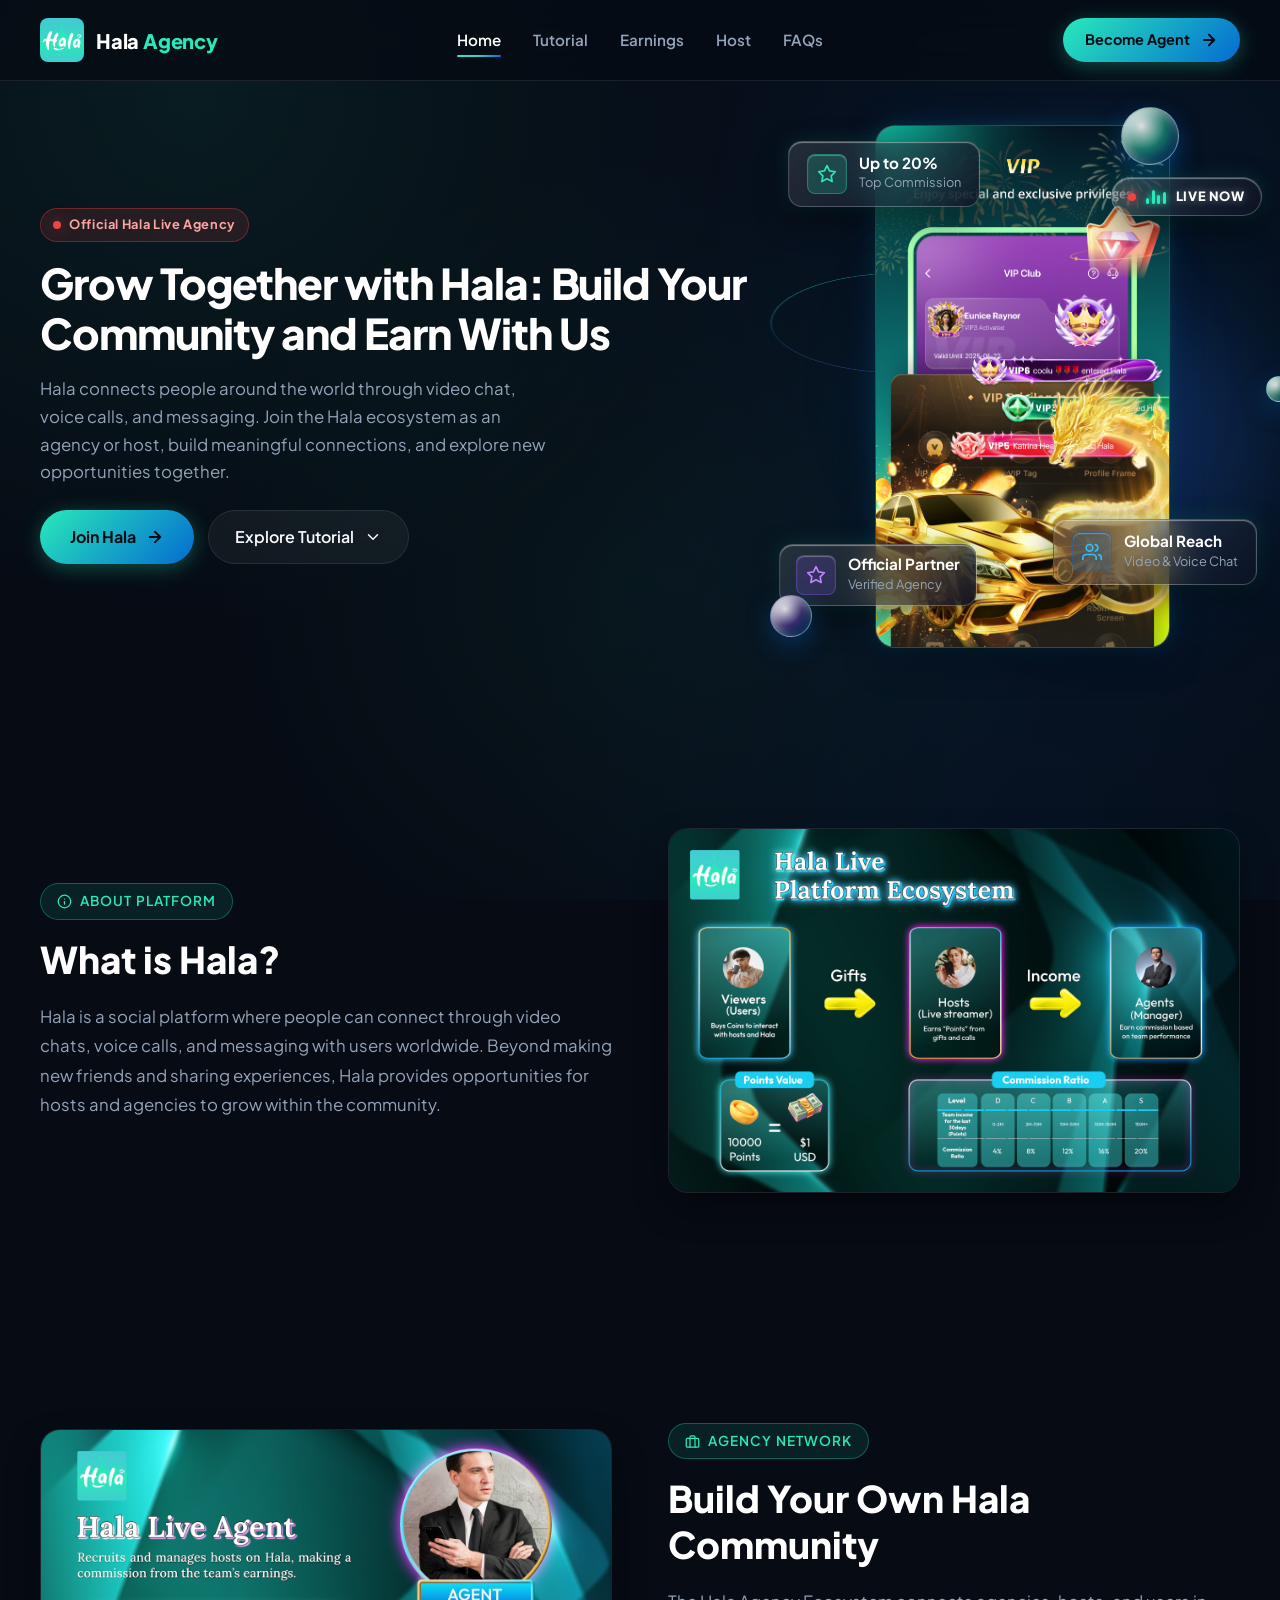
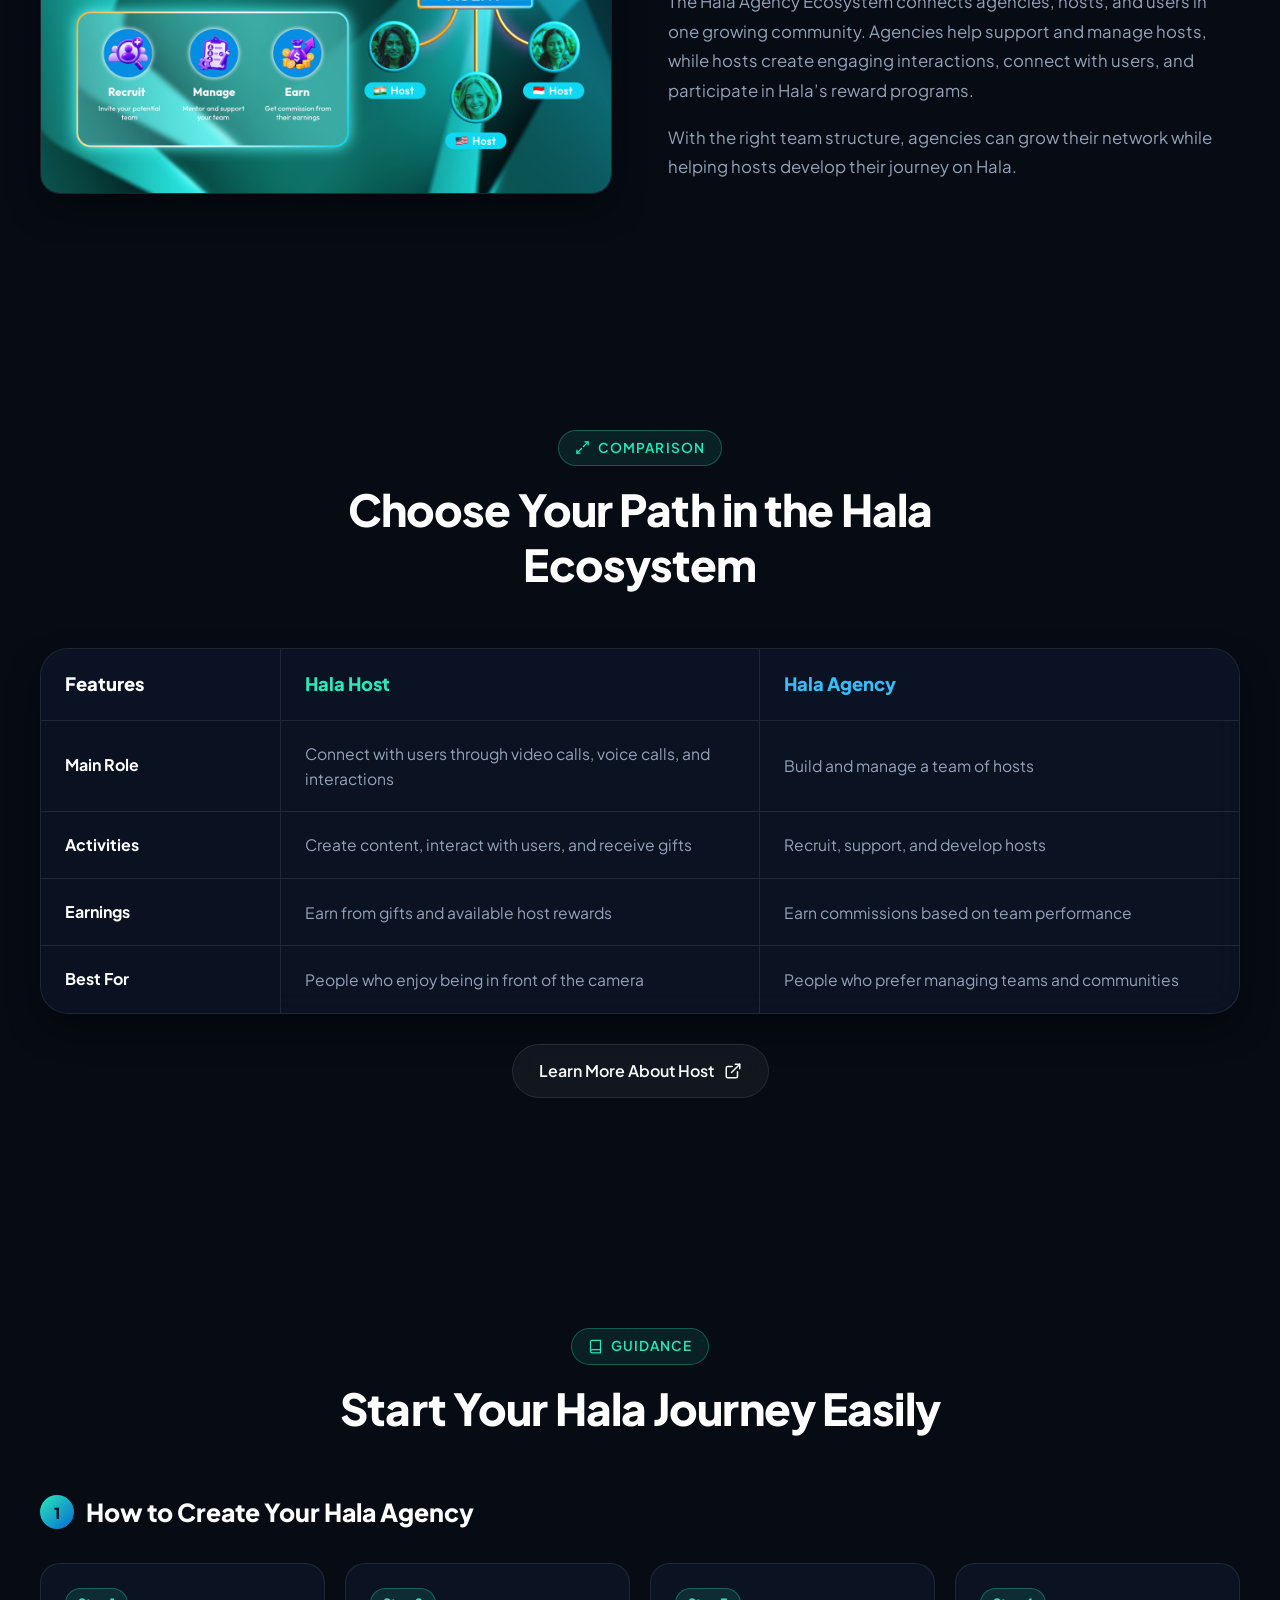
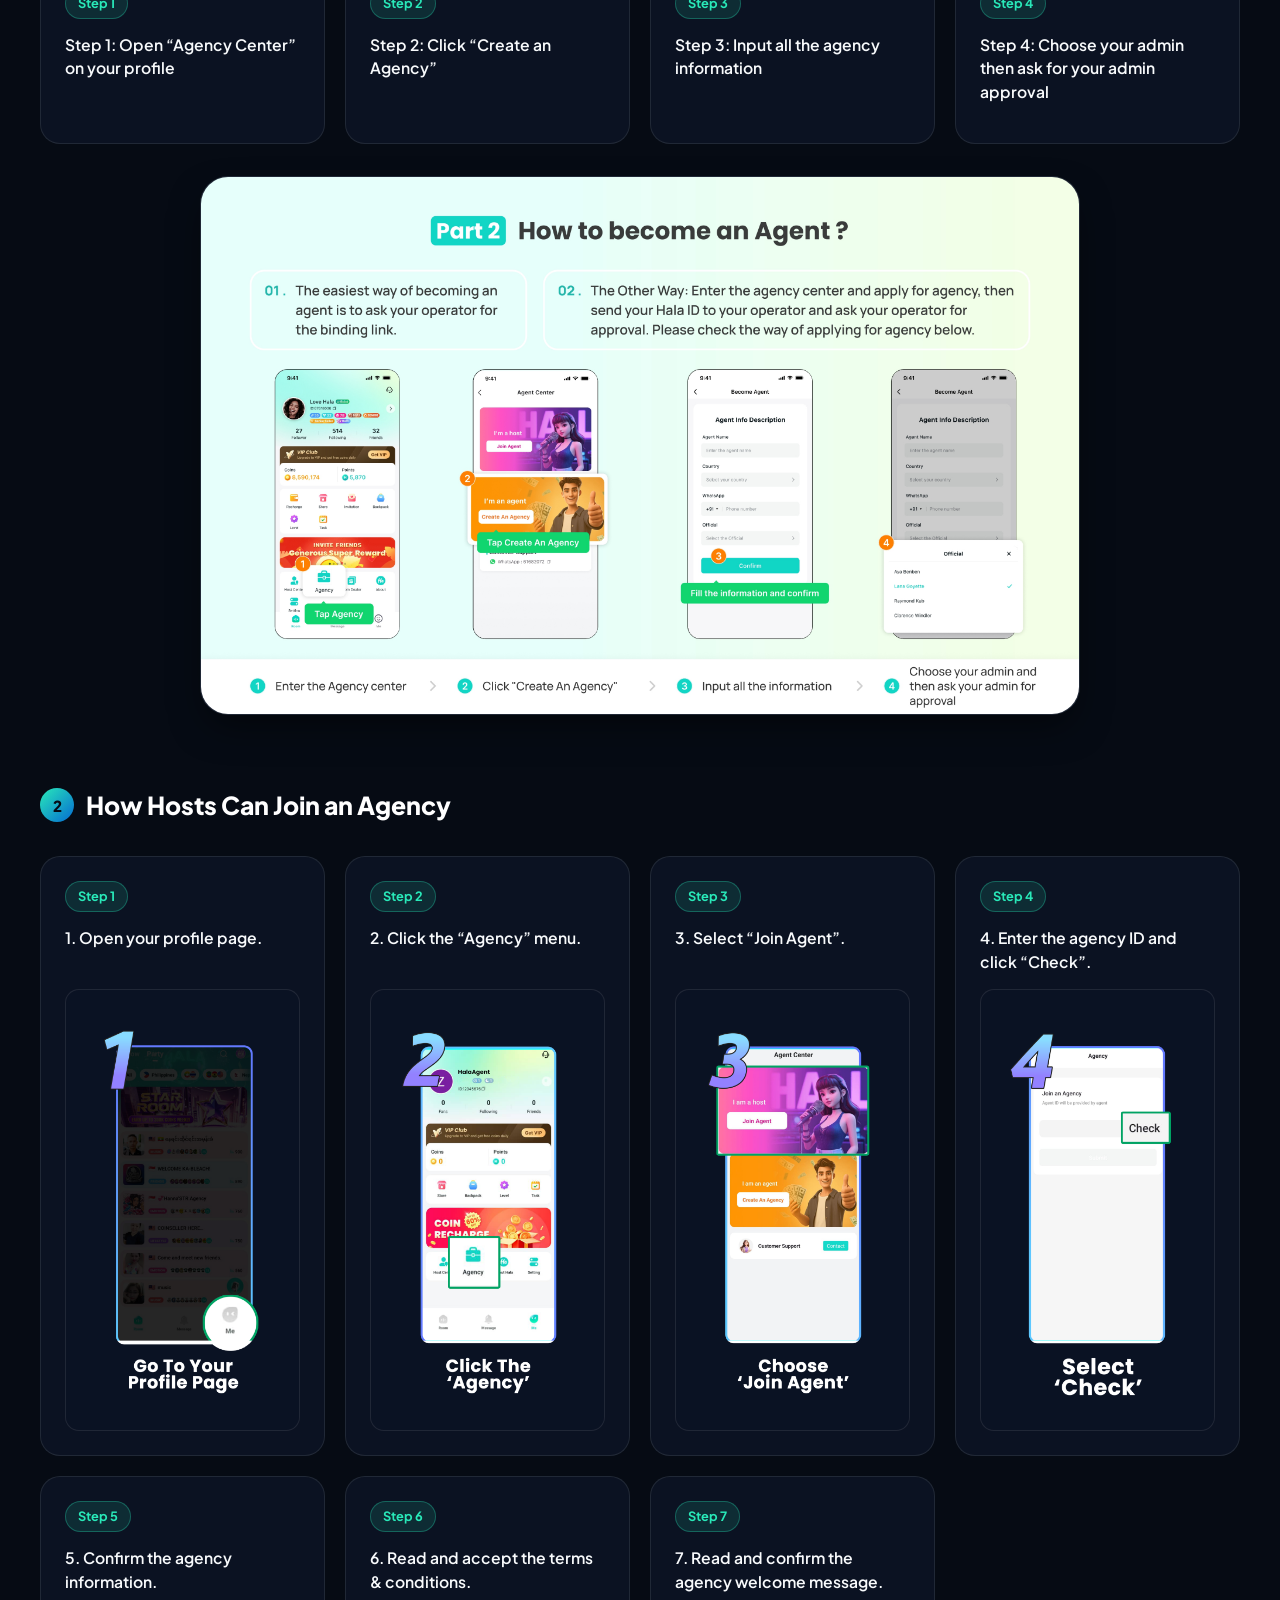
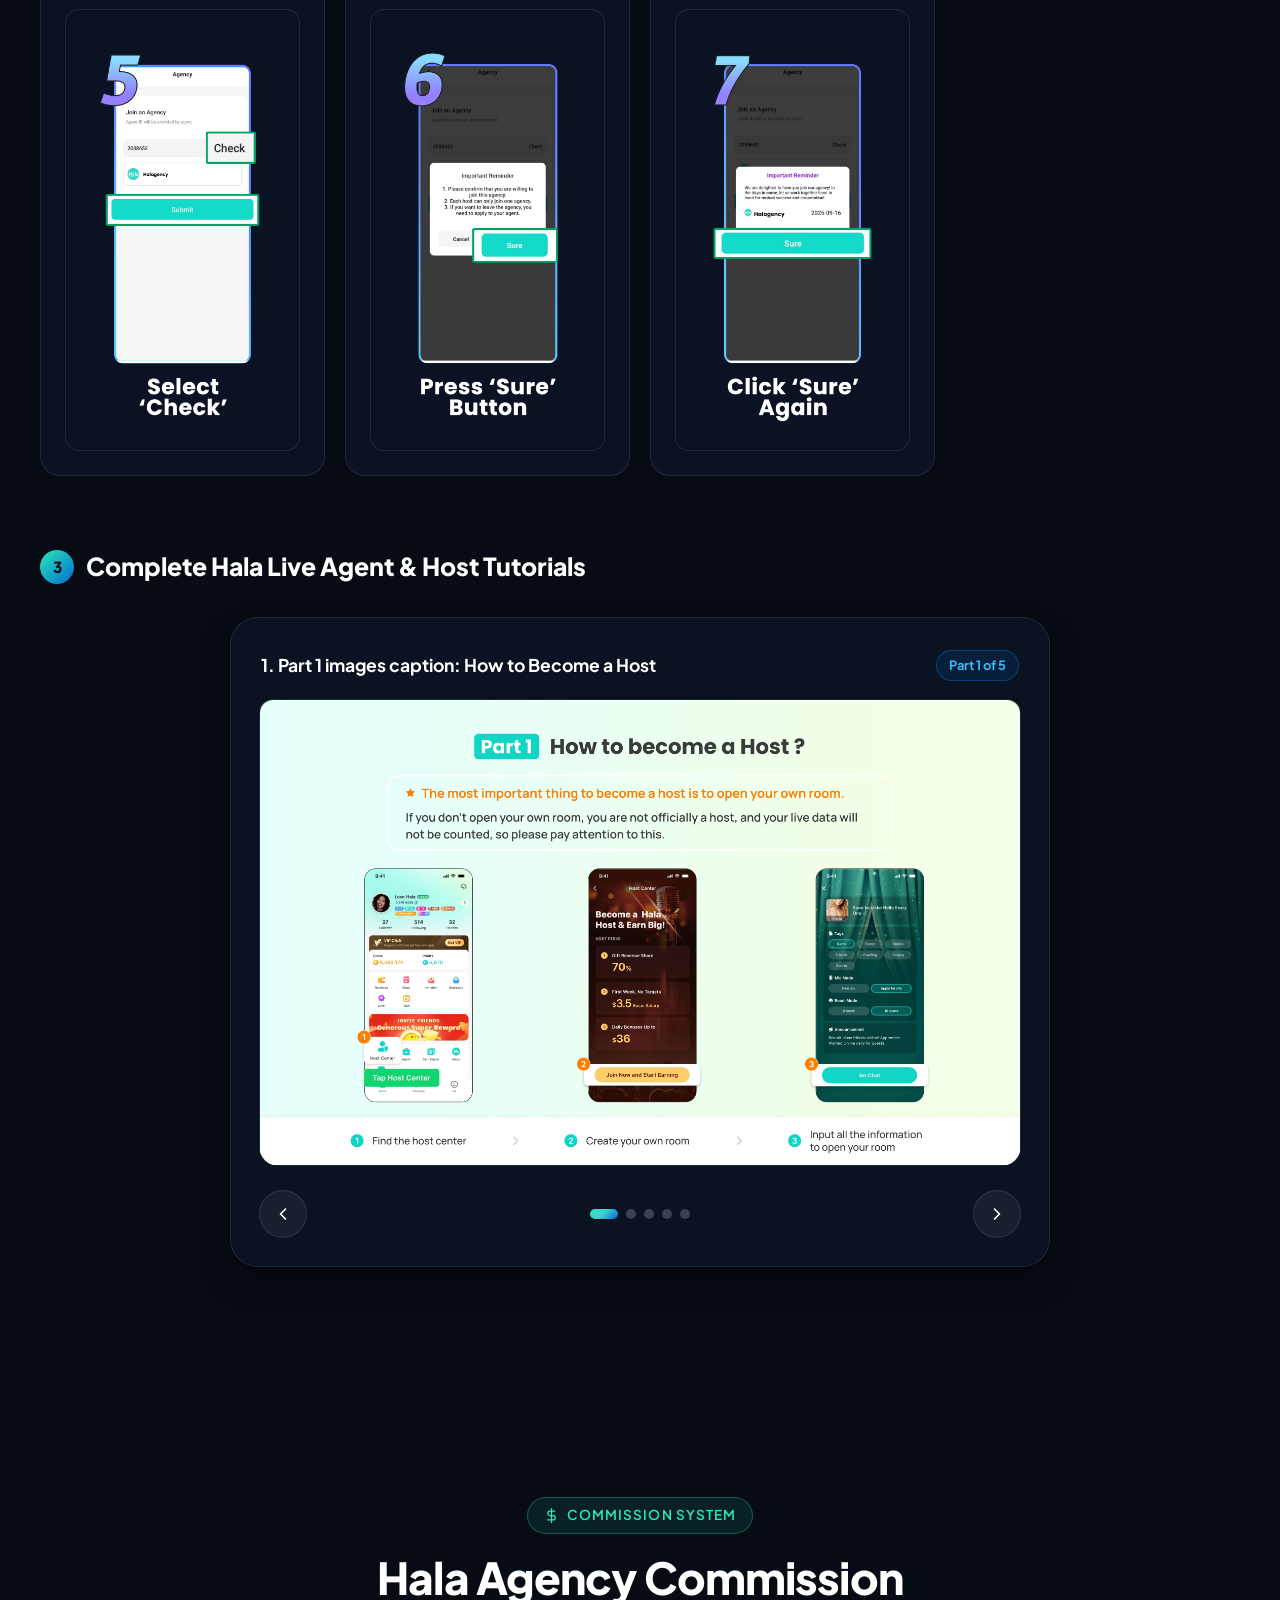
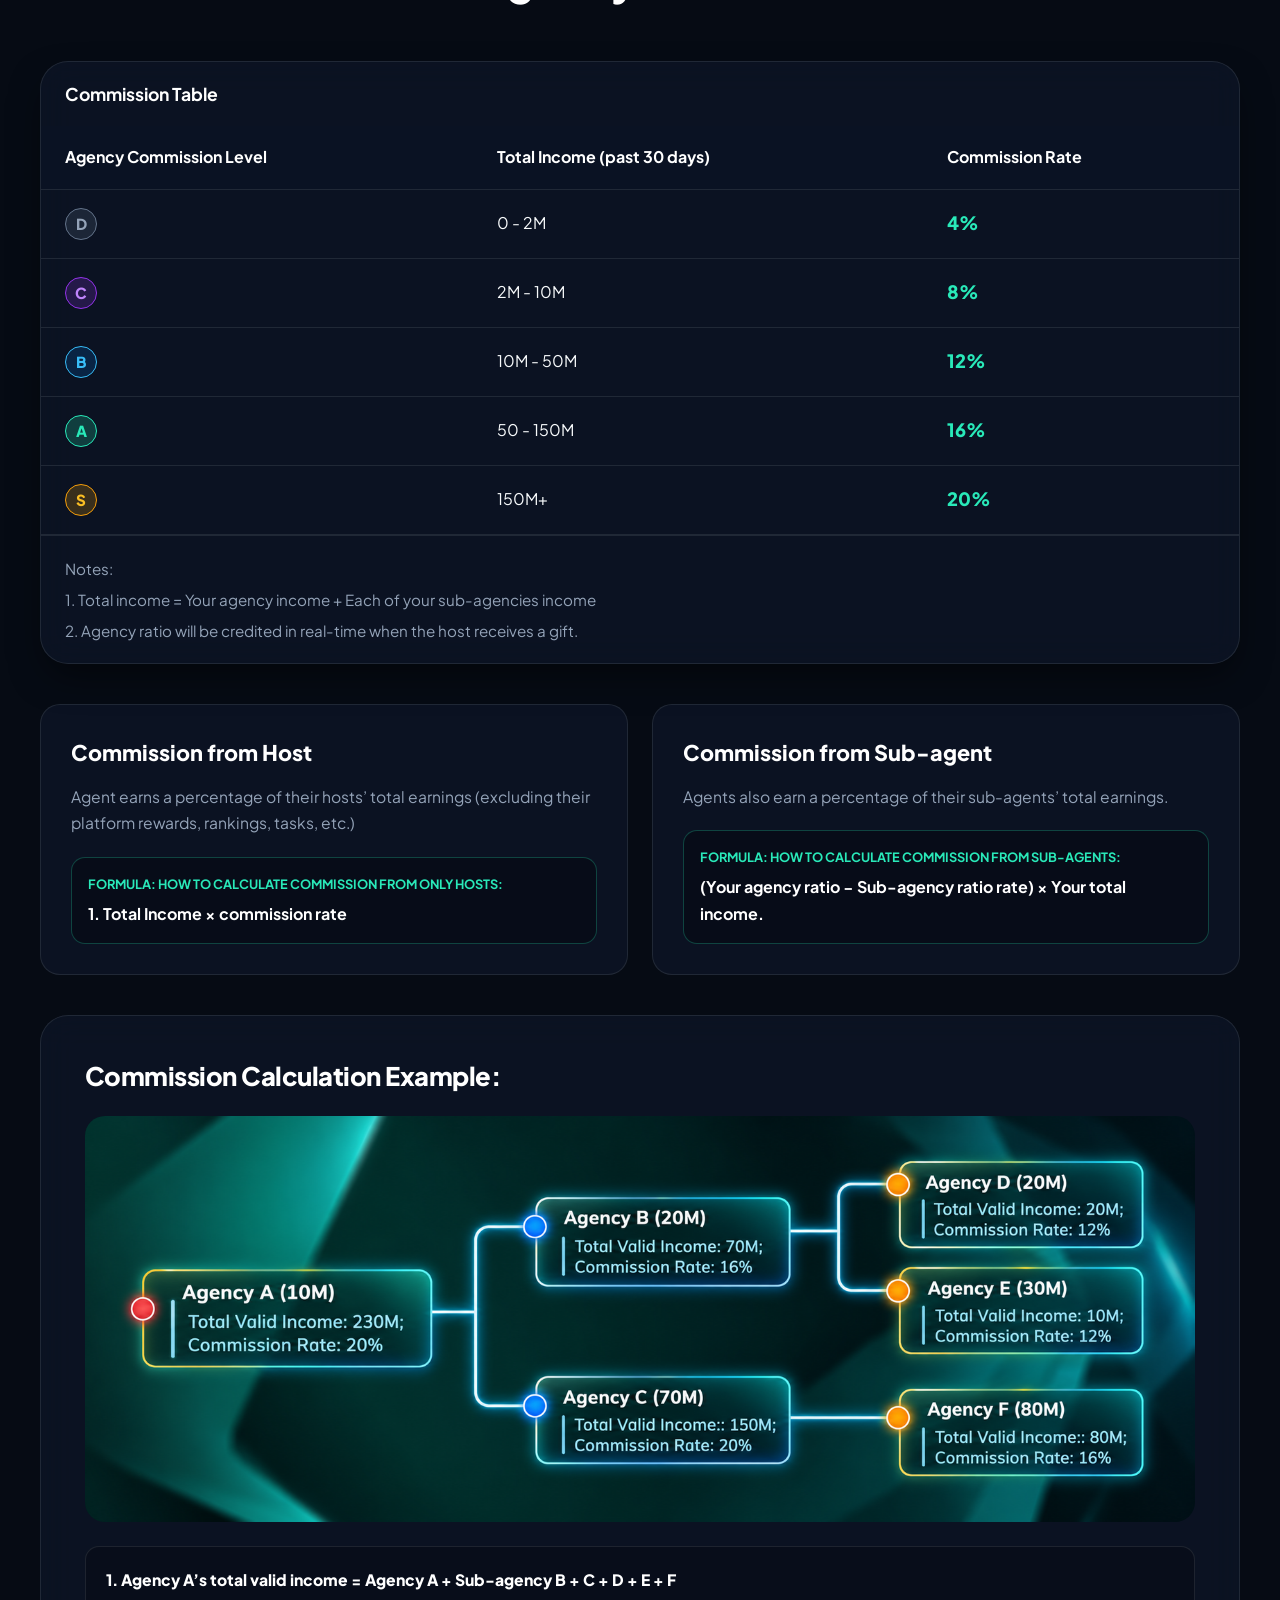
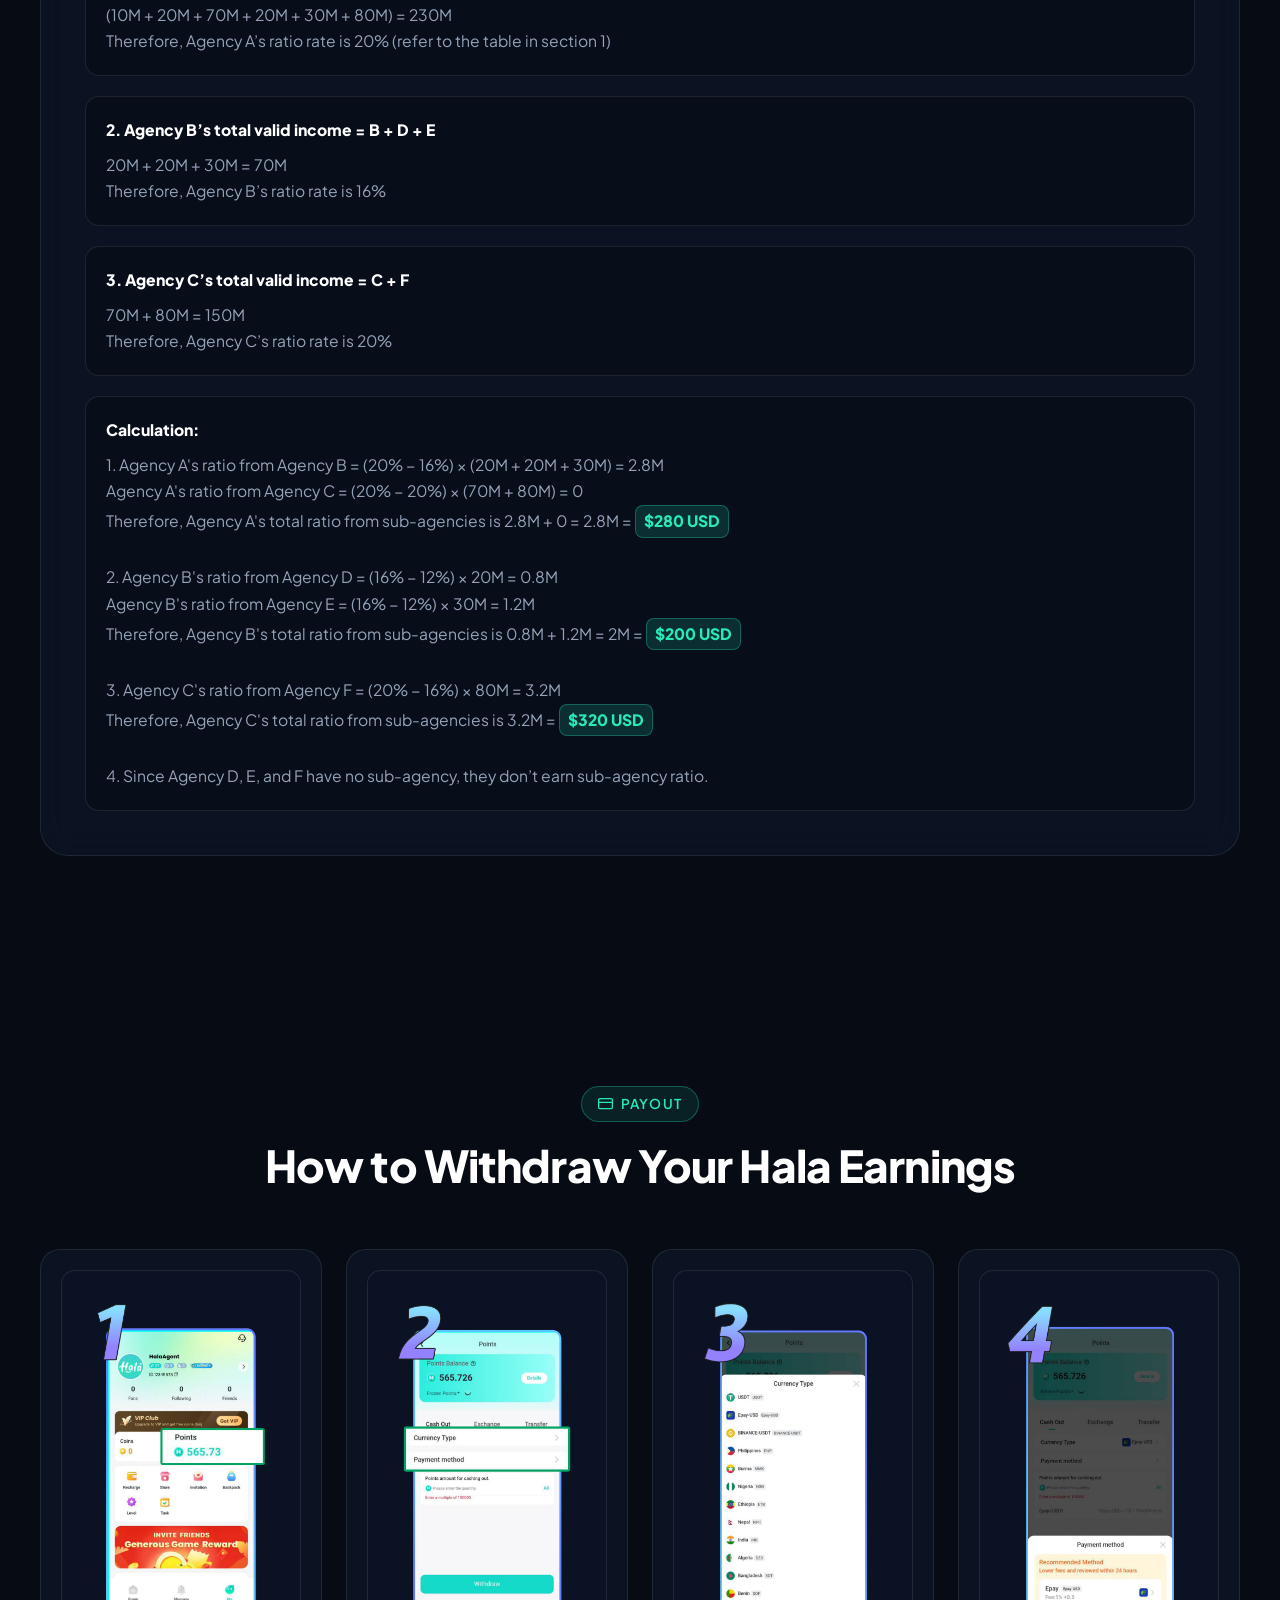
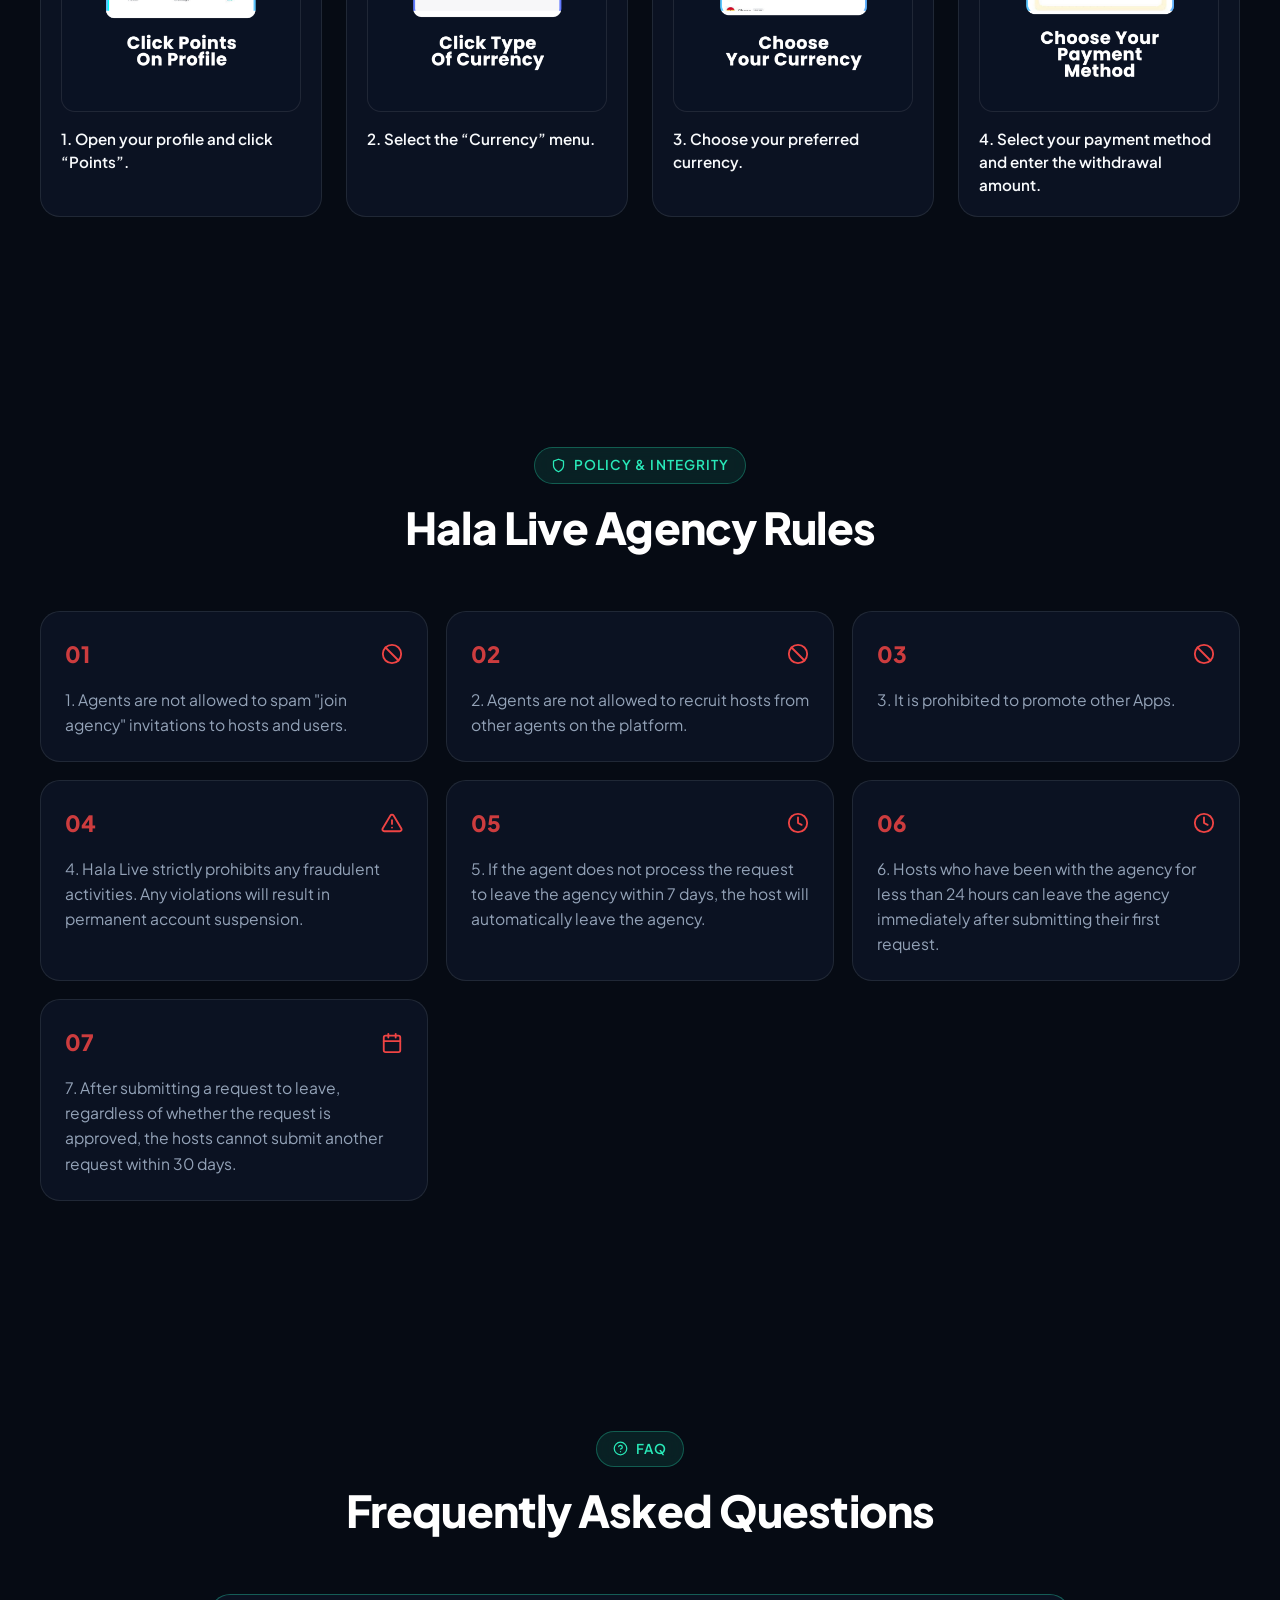
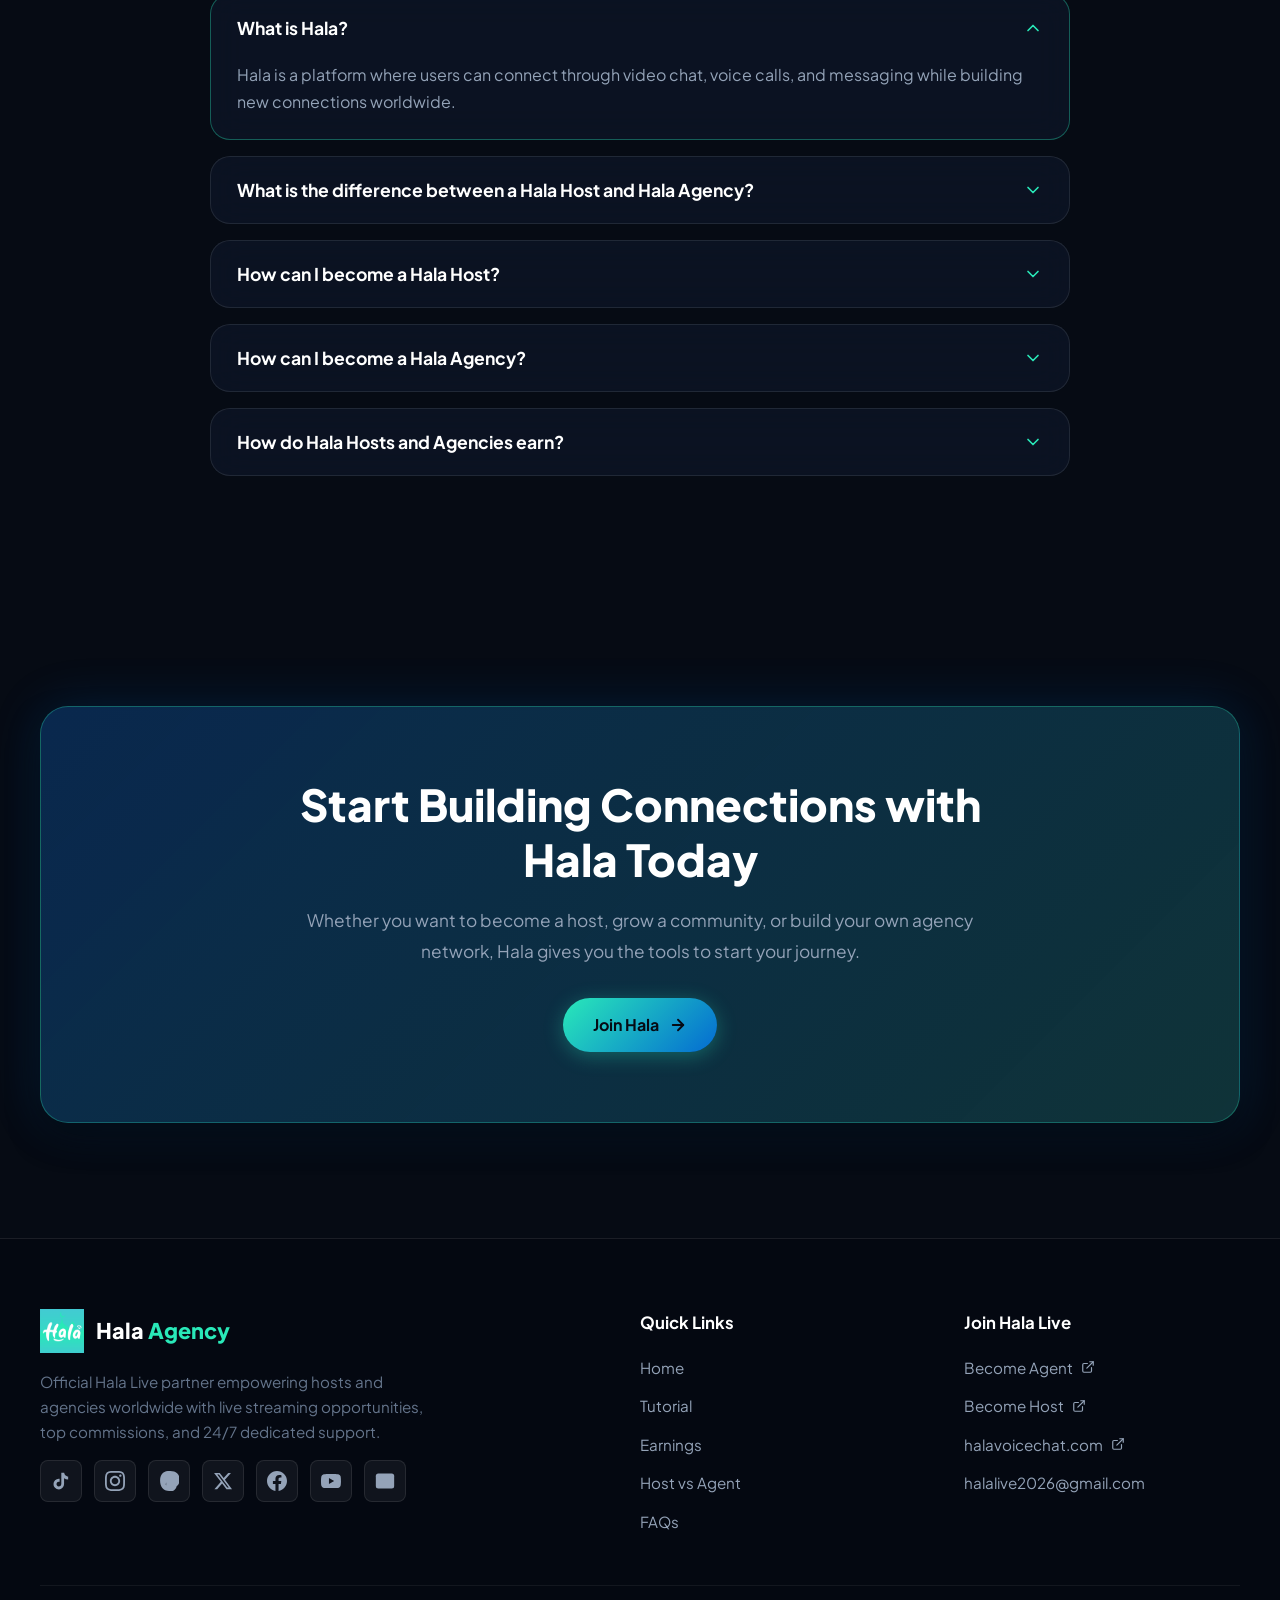
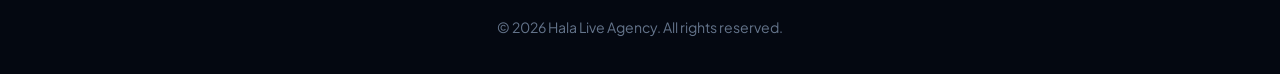
<file: index.html>
<!DOCTYPE html>
<html lang="en">
<head>
  <meta charset="UTF-8">
  <meta name="viewport" content="width=device-width, initial-scale=1.0">
  <title>Join Agency With the Official Hala Live Partner</title>
  <meta name="description" content="Join the official Hala Live agency and start earning from live streaming as a live host or an agent. Join now and receive full time support and guidance.">
  <meta name="robots" content="index, follow">
  <link rel="canonical" href="https://halaagency.com/">

  <!-- OpenGraph Metadata -->
  <meta property="og:locale" content="en_US">
  <meta property="og:type" content="website">
  <meta property="og:title" content="Join Agency With the Official Hala Live Partner">
  <meta property="og:description" content="Join the official Hala Live agency and start earning from live streaming as a live host or an agent. Join now and receive full time support and guidance.">
  <meta property="og:url" content="https://halaagency.com/">
  <meta property="og:site_name" content="Hala Live Agency">
  <meta property="og:image" content="Asset/Banner-1.webp">

  <!-- Preload Critical Hero Assets -->
  <link rel="preload" href="Asset/Banner-1.webp" as="image" type="image/webp">
  <link rel="preload" href="Asset/logo.webp" as="image" type="image/webp">

  <!-- External Stylesheet (Sitewide Elementor Global CSS) -->
  <link rel="stylesheet" href="style.css">
</head>
<body>

  <!-- Site Header (also available standalone in header.html) -->
  <header class="site-header" id="site-header">
    <div class="nav-container">
      <a href="#hero" class="nav-brand" aria-label="Hala Live Agency Home">
        <img src="Asset/logo.webp" alt="Hala Live Agency Logo" class="nav-logo" width="44" height="44" loading="eager">
        <span class="nav-brand-text">Hala <span class="nav-brand-highlight">Agency</span></span>
      </a>

      <nav aria-label="Main Navigation">
        <ul class="nav-menu-desktop">
          <li><a href="#hero" class="nav-link active">Home</a></li>
          <li><a href="#tutorial" class="nav-link">Tutorial</a></li>
          <li><a href="#income" class="nav-link">Earnings</a></li>
          <li><a href="#host-vs-agent" class="nav-link">Host</a></li>
          <li><a href="#faqs" class="nav-link">FAQs</a></li>
        </ul>
      </nav>

      <div class="nav-actions">
        <a href="https://web.hehala.com/h5/index.html#/share_agentPage?uid=2088653" target="_blank" rel="noopener noreferrer" class="btn-primary nav-cta-btn">
          <span>Become Agent</span>
          <svg viewBox="0 0 24 24" fill="none" stroke="currentColor" stroke-width="2.5" stroke-linecap="round" stroke-linejoin="round" aria-hidden="true">
            <line x1="5" y1="12" x2="19" y2="12"></line>
            <polyline points="12 5 19 12 12 19"></polyline>
          </svg>
        </a>

        <button type="button" class="nav-toggle-btn" id="nav-toggle-btn" aria-label="Toggle navigation menu" aria-expanded="false">
          <svg class="icon-bars" viewBox="0 0 24 24" fill="none" stroke="currentColor" stroke-width="2" stroke-linecap="round" stroke-linejoin="round" aria-hidden="true">
            <line x1="3" y1="12" x2="21" y2="12"></line>
            <line x1="3" y1="6" x2="21" y2="6"></line>
            <line x1="3" y1="18" x2="21" y2="18"></line>
          </svg>
          <svg class="icon-close" viewBox="0 0 24 24" fill="none" stroke="currentColor" stroke-width="2" stroke-linecap="round" stroke-linejoin="round" aria-hidden="true">
            <line x1="18" y1="6" x2="6" y2="18"></line>
            <line x1="6" y1="6" x2="18" y2="18"></line>
          </svg>
        </button>
      </div>
    </div>

    <!-- Mobile Drawer -->
    <div class="mobile-nav-drawer" id="mobile-nav-drawer" aria-hidden="true">
      <ul class="mobile-nav-links">
        <li><a href="#hero" class="mobile-nav-link active">Home</a></li>
        <li><a href="#tutorial" class="mobile-nav-link">Tutorial</a></li>
        <li><a href="#income" class="mobile-nav-link">Earnings</a></li>
        <li><a href="#host-vs-agent" class="mobile-nav-link">Host</a></li>
        <li><a href="#faqs" class="mobile-nav-link">FAQs</a></li>
      </ul>

      <a href="https://web.hehala.com/h5/index.html#/share_agentPage?uid=2088653" target="_blank" rel="noopener noreferrer" class="btn-primary mobile-drawer-cta">
        <span>Become Agent</span>
        <svg viewBox="0 0 24 24" fill="none" stroke="currentColor" stroke-width="2.5" stroke-linecap="round" stroke-linejoin="round" aria-hidden="true">
          <line x1="5" y1="12" x2="19" y2="12"></line>
          <polyline points="12 5 19 12 12 19"></polyline>
        </svg>
      </a>
    </div>
  </header>

  <main id="main-content">

    <!-- =======================================================================
         Hero Section
         ======================================================================= -->
    <section class="site-section hero-section" id="hero">
      <div class="site-container">
        <div class="hero-grid">
          
          <!-- Hero Copywriting -->
          <div class="hero-content">
            <div class="hero-live-badge">
              <span class="live-pulse-dot"></span>
              <span>Official Hala Live Agency</span>
            </div>

            <h1 class="hero-headline">Grow Together with Hala: Build Your Community and Earn With Us</h1>
            
            <p class="hero-description">
              Hala connects people around the world through video chat, voice calls, and messaging. Join the Hala ecosystem as an agency or host, build meaningful connections, and explore new opportunities together.
            </p>

            <div class="hero-actions">
              <a href="https://web.hehala.com/h5/index.html#/share_agentPage?uid=2088653" target="_blank" rel="noopener noreferrer" class="btn-primary">
                <span>Join Hala</span>
                <svg viewBox="0 0 24 24" fill="none" stroke="currentColor" stroke-width="2.5" stroke-linecap="round" stroke-linejoin="round" aria-hidden="true">
                  <line x1="5" y1="12" x2="19" y2="12"></line>
                  <polyline points="12 5 19 12 12 19"></polyline>
                </svg>
              </a>

              <a href="#tutorial" class="btn-secondary">
                <span>Explore Tutorial</span>
                <svg viewBox="0 0 24 24" fill="none" stroke="currentColor" stroke-width="2" stroke-linecap="round" stroke-linejoin="round" aria-hidden="true">
                  <polyline points="6 9 12 15 18 9"></polyline>
                </svg>
              </a>
            </div>
          </div>

          <!-- Hero Visual with Live Ornaments -->
          <div class="hero-visual-wrapper">
            <!-- Multi-layered Ambient Glows -->
            <div class="hero-ambient-glow" aria-hidden="true"></div>
            <div class="hero-ambient-glow-secondary" aria-hidden="true"></div>

            <!-- Glossy Glass Holographic Ring -->
            <div class="glossy-ring" aria-hidden="true"></div>

            <!-- Glossy 3D Glass Orbs with Specular Highlights -->
            <div class="glossy-orb orb-1" aria-hidden="true"></div>
            <div class="glossy-orb orb-2" aria-hidden="true"></div>
            <div class="glossy-orb orb-3" aria-hidden="true"></div>

            <!-- Top Left Floating Glass Ornament -->
            <div class="hero-badge-float top-left glossy-card">
              <div class="badge-icon-box teal">
                <svg viewBox="0 0 24 24" fill="none" stroke="currentColor" stroke-width="2" stroke-linecap="round" stroke-linejoin="round" aria-hidden="true">
                  <polygon points="12 2 15.09 8.26 22 9.27 17 14.14 18.18 21.02 12 17.77 5.82 21.02 7 14.14 2 9.27 8.91 8.26 12 2"></polygon>
                </svg>
              </div>
              <div>
                <div class="badge-text-title">Up to 20%</div>
                <div class="badge-text-sub">Top Commission</div>
              </div>
            </div>

            <!-- Top Right Floating Live Stream Pill -->
            <div class="hero-badge-float top-right-pill glossy-card">
              <span class="live-pulse-dot mini"></span>
              <div class="sound-wave" aria-hidden="true">
                <span></span><span></span><span></span><span></span>
              </div>
              <span class="pill-live-text">LIVE NOW</span>
            </div>

            <!-- Main Hero Banner Card (Clickable - Image Lightbox Modal, No New Tab!) -->
            <div class="hero-banner-card clickable-media" data-lightbox="Asset/Banner-1.webp" data-caption="Hala Live Agency - Grow Together With Hala">
              <div class="glass-sheen-sweep" aria-hidden="true"></div>
              <img src="Asset/Banner-1.webp" alt="Hala Live Agency Banner" class="hero-banner-img" width="1242" height="2208" fetchpriority="high">
              <div class="media-zoom-indicator" aria-hidden="true">
                <svg viewBox="0 0 24 24" fill="none" stroke="currentColor" stroke-width="2" stroke-linecap="round" stroke-linejoin="round">
                  <circle cx="11" cy="11" r="8"></circle>
                  <line x1="21" y1="21" x2="16.65" y2="16.65"></line>
                  <line x1="11" y1="8" x2="11" y2="14"></line>
                  <line x1="8" y1="11" x2="14" y2="11"></line>
                </svg>
              </div>
            </div>

            <!-- Bottom Left Floating Verified Partner Badge -->
            <div class="hero-badge-float bottom-left-pill glossy-card">
              <div class="badge-icon-box purple">
                <svg viewBox="0 0 24 24" fill="none" stroke="currentColor" stroke-width="2" stroke-linecap="round" stroke-linejoin="round" aria-hidden="true">
                  <polygon points="12 2 15.09 8.26 22 9.27 17 14.14 18.18 21.02 12 17.77 5.82 21.02 7 14.14 2 9.27 8.91 8.26 12 2"></polygon>
                </svg>
              </div>
              <div>
                <div class="badge-text-title">Official Partner</div>
                <div class="badge-text-sub">Verified Agency</div>
              </div>
            </div>

            <!-- Bottom Right Floating Glass Ornament -->
            <div class="hero-badge-float bottom-right glossy-card">
              <div class="badge-icon-box blue">
                <svg viewBox="0 0 24 24" fill="none" stroke="currentColor" stroke-width="2" stroke-linecap="round" stroke-linejoin="round" aria-hidden="true">
                  <path d="M17 21v-2a4 4 0 0 0-4-4H5a4 4 0 0 0-4 4v2"></path>
                  <circle cx="9" cy="7" r="4"></circle>
                  <path d="M23 21v-2a4 4 0 0 0-3-3.87"></path>
                  <path d="M16 3.13a4 4 0 0 1 0 7.75"></path>
                </svg>
              </div>
              <div>
                <div class="badge-text-title">Global Reach</div>
                <div class="badge-text-sub">Video &amp; Voice Chat</div>
              </div>
            </div>

          </div>

        </div>
      </div>
    </section>

    <!-- =======================================================================
         What is Hala? Section
         ======================================================================= -->
    <section class="site-section" id="what-is-hala">
      <div class="site-container">
        <div class="feature-grid">
          <div class="feature-content">
            <div class="section-badge">
              <svg viewBox="0 0 24 24" fill="none" stroke="currentColor" stroke-width="2" stroke-linecap="round" stroke-linejoin="round" aria-hidden="true">
                <circle cx="12" cy="12" r="10"></circle>
                <line x1="12" y1="16" x2="12" y2="12"></line>
                <line x1="12" y1="8" x2="12.01" y2="8"></line>
              </svg>
              <span>About Platform</span>
            </div>
            <h2>What is Hala?</h2>
            <p>
              Hala is a social platform where people can connect through video chats, voice calls, and messaging with users worldwide. Beyond making new friends and sharing experiences, Hala provides opportunities for hosts and agencies to grow within the community.
            </p>
          </div>

          <div class="feature-media-frame clickable-media" data-lightbox="Asset/Hala-Ecosystem.png" data-caption="Hala Live ecosystem">
            <img src="Asset/Hala-Ecosystem.png" alt="Hala Live ecosystem" class="feature-img" width="1350" height="860" loading="lazy">
            <div class="media-zoom-indicator" aria-hidden="true">
              <svg viewBox="0 0 24 24" fill="none" stroke="currentColor" stroke-width="2" stroke-linecap="round" stroke-linejoin="round">
                <circle cx="11" cy="11" r="8"></circle>
                <line x1="21" y1="21" x2="16.65" y2="16.65"></line>
                <line x1="11" y1="8" x2="11" y2="14"></line>
                <line x1="8" y1="11" x2="14" y2="11"></line>
              </svg>
            </div>
          </div>
        </div>
      </div>
    </section>

    <!-- =======================================================================
         Hala Agency Ecosystem Section
         ======================================================================= -->
    <section class="site-section" id="ecosystem">
      <div class="site-container">
        <div class="feature-grid reverse">
          <div class="feature-content">
            <div class="section-badge">
              <svg viewBox="0 0 24 24" fill="none" stroke="currentColor" stroke-width="2" stroke-linecap="round" stroke-linejoin="round" aria-hidden="true">
                <rect x="2" y="7" width="20" height="14" rx="2" ry="2"></rect>
                <path d="M16 21V5a2 2 0 0 0-2-2h-4a2 2 0 0 0-2 2v16"></path>
              </svg>
              <span>Agency Network</span>
            </div>
            <h2>Build Your Own Hala Community</h2>
            <p>
              The Hala Agency Ecosystem connects agencies, hosts, and users in one growing community. Agencies help support and manage hosts, while hosts create engaging interactions, connect with users, and participate in Hala’s reward programs.
            </p>
            <p>
              With the right team structure, agencies can grow their network while helping hosts develop their journey on Hala.
            </p>
          </div>

          <div class="feature-media-frame clickable-media" data-lightbox="Asset/Hala-Agent-Role.png" data-caption="Hala Live Agency Role">
            <img src="Asset/Hala-Agent-Role.png" alt="Hala Live Agency Role" class="feature-img" width="1350" height="860" loading="lazy">
            <div class="media-zoom-indicator" aria-hidden="true">
              <svg viewBox="0 0 24 24" fill="none" stroke="currentColor" stroke-width="2" stroke-linecap="round" stroke-linejoin="round">
                <circle cx="11" cy="11" r="8"></circle>
                <line x1="21" y1="21" x2="16.65" y2="16.65"></line>
                <line x1="11" y1="8" x2="11" y2="14"></line>
                <line x1="8" y1="11" x2="14" y2="11"></line>
              </svg>
            </div>
          </div>
        </div>
      </div>
    </section>

    <!-- =======================================================================
         Hala Agency vs Host Section
         ======================================================================= -->
    <section class="site-section" id="host-vs-agent">
      <div class="site-container">
        <div class="section-header">
          <div class="section-badge">
            <svg viewBox="0 0 24 24" fill="none" stroke="currentColor" stroke-width="2" stroke-linecap="round" stroke-linejoin="round" aria-hidden="true">
              <path d="M16 3h5v5"></path>
              <path d="M8 21H3v-5"></path>
              <path d="M21 3l-7.5 7.5"></path>
              <path d="M3 21l7.5-7.5"></path>
            </svg>
            <span>Comparison</span>
          </div>
          <h2 class="section-title">Choose Your Path in the Hala Ecosystem</h2>
        </div>

        <div class="comparison-wrapper">
          <!-- Desktop Table -->
          <table class="comparison-table comparison-table-desktop">
            <thead>
              <tr>
                <th class="attribute-col">Features</th>
                <th class="host-col">Hala Host</th>
                <th class="agency-col">Hala Agency</th>
              </tr>
            </thead>
            <tbody>
              <tr>
                <td class="attribute-col">Main Role</td>
                <td class="host-col">Connect with users through video calls, voice calls, and interactions</td>
                <td class="agency-col">Build and manage a team of hosts</td>
              </tr>
              <tr>
                <td class="attribute-col">Activities</td>
                <td class="host-col">Create content, interact with users, and receive gifts</td>
                <td class="agency-col">Recruit, support, and develop hosts</td>
              </tr>
              <tr>
                <td class="attribute-col">Earnings</td>
                <td class="host-col">Earn from gifts and available host rewards</td>
                <td class="agency-col">Earn commissions based on team performance</td>
              </tr>
              <tr>
                <td class="attribute-col">Best For</td>
                <td class="host-col">People who enjoy being in front of the camera</td>
                <td class="agency-col">People who prefer managing teams and communities</td>
              </tr>
            </tbody>
          </table>

          <!-- Mobile Cards -->
          <div class="comparison-cards-mobile">
            <!-- Host Mobile Card -->
            <div class="compare-mobile-card host">
              <div class="compare-mobile-header">
                <span class="compare-mobile-title">Hala Host</span>
              </div>
              <div class="compare-mobile-row">
                <div class="compare-mobile-label">Main Role</div>
                <div class="compare-mobile-val">Connect with users through video calls, voice calls, and interactions</div>
              </div>
              <div class="compare-mobile-row">
                <div class="compare-mobile-label">Activities</div>
                <div class="compare-mobile-val">Create content, interact with users, and receive gifts</div>
              </div>
              <div class="compare-mobile-row">
                <div class="compare-mobile-label">Earnings</div>
                <div class="compare-mobile-val">Earn from gifts and available host rewards</div>
              </div>
              <div class="compare-mobile-row">
                <div class="compare-mobile-label">Best For</div>
                <div class="compare-mobile-val">People who enjoy being in front of the camera</div>
              </div>
            </div>

            <!-- Agency Mobile Card -->
            <div class="compare-mobile-card agency">
              <div class="compare-mobile-header">
                <span class="compare-mobile-title">Hala Agency</span>
              </div>
              <div class="compare-mobile-row">
                <div class="compare-mobile-label">Main Role</div>
                <div class="compare-mobile-val">Build and manage a team of hosts</div>
              </div>
              <div class="compare-mobile-row">
                <div class="compare-mobile-label">Activities</div>
                <div class="compare-mobile-val">Recruit, support, and develop hosts</div>
              </div>
              <div class="compare-mobile-row">
                <div class="compare-mobile-label">Earnings</div>
                <div class="compare-mobile-val">Earn commissions based on team performance</div>
              </div>
              <div class="compare-mobile-row">
                <div class="compare-mobile-label">Best For</div>
                <div class="compare-mobile-val">People who prefer managing teams and communities</div>
              </div>
            </div>
          </div>
        </div>

        <div class="comparison-cta-box">
          <a href="https://halavoicechat.com" target="_blank" rel="noopener noreferrer" class="btn-secondary">
            <span>Learn More About Host</span>
            <svg viewBox="0 0 24 24" width="16" height="16" fill="none" stroke="currentColor" stroke-width="2" stroke-linecap="round" stroke-linejoin="round" aria-hidden="true">
              <path d="M18 13v6a2 2 0 0 1-2 2H5a2 2 0 0 1-2-2V8a2 2 0 0 1 2-2h6"></path>
              <polyline points="15 3 21 3 21 9"></polyline>
              <line x1="10" y1="14" x2="21" y2="3"></line>
            </svg>
          </a>
        </div>
      </div>
    </section>

    <!-- =======================================================================
         Tutorial Section
         ======================================================================= -->
    <section class="site-section" id="tutorial">
      <div class="site-container">
        <div class="section-header">
          <div class="section-badge">
            <svg viewBox="0 0 24 24" fill="none" stroke="currentColor" stroke-width="2" stroke-linecap="round" stroke-linejoin="round" aria-hidden="true">
              <path d="M4 19.5A2.5 2.5 0 0 1 6.5 17H20"></path>
              <path d="M6.5 2H20v20H6.5A2.5 2.5 0 0 1 4 19.5v-15A2.5 2.5 0 0 1 6.5 2z"></path>
            </svg>
            <span>Guidance</span>
          </div>
          <h2 class="section-title">Start Your Hala Journey Easily</h2>
        </div>

        <!-- Sub-headline 1: How to Create Your Hala Agency -->
        <div class="tutorial-subblock">
          <div class="subblock-title-box">
            <h3 class="subblock-title">
              <span class="subblock-number">1</span>
              <span>How to Create Your Hala Agency</span>
            </h3>
          </div>

          <div class="steps-grid cols-4">
            <div class="step-card">
              <div class="step-header">
                <span class="step-pill">Step 1</span>
              </div>
              <p class="step-instruction">Step 1: Open “Agency Center” on your profile</p>
            </div>

            <div class="step-card">
              <div class="step-header">
                <span class="step-pill">Step 2</span>
              </div>
              <p class="step-instruction">Step 2: Click “Create an Agency”</p>
            </div>

            <div class="step-card">
              <div class="step-header">
                <span class="step-pill">Step 3</span>
              </div>
              <p class="step-instruction">Step 3: Input all the agency information</p>
            </div>

            <div class="step-card">
              <div class="step-header">
                <span class="step-pill">Step 4</span>
              </div>
              <p class="step-instruction">Step 4: Choose your admin then ask for your admin approval</p>
            </div>
          </div>

          <div class="tutorial-single-slide clickable-media" data-lightbox="Asset/Hala Guidance_page-0003.jpg" data-caption="slide dari halaman pdf Hala Guidance - How to Create Your Hala Agency">
            <img src="Asset/Hala Guidance_page-0003.jpg" alt="slide dari halaman pdf Hala Guidance" width="3000" height="1834" loading="lazy">
            <div class="media-zoom-indicator" aria-hidden="true">
              <svg viewBox="0 0 24 24" fill="none" stroke="currentColor" stroke-width="2" stroke-linecap="round" stroke-linejoin="round">
                <circle cx="11" cy="11" r="8"></circle>
                <line x1="21" y1="21" x2="16.65" y2="16.65"></line>
                <line x1="11" y1="8" x2="11" y2="14"></line>
                <line x1="8" y1="11" x2="14" y2="11"></line>
              </svg>
            </div>
          </div>
        </div>

        <!-- Sub-headline 2: How Hosts Can Join an Agency -->
        <div class="tutorial-subblock">
          <div class="subblock-title-box">
            <h3 class="subblock-title">
              <span class="subblock-number">2</span>
              <span>How Hosts Can Join an Agency</span>
            </h3>
          </div>

          <div class="steps-grid">
            <div class="step-card">
              <div class="step-header">
                <span class="step-pill">Step 1</span>
              </div>
              <p class="step-instruction">1. Open your profile page.</p>
              <div class="step-thumbnail-frame clickable-media" data-lightbox="Asset/Step-How-To-Join-Agent-1.png" data-caption="Step 1 - Open your profile page">
                <img src="Asset/Step-How-To-Join-Agent-1.png" alt="Step 1" class="step-thumbnail-img" width="1600" height="2963" loading="lazy">
                <div class="media-zoom-indicator" aria-hidden="true">
                  <svg viewBox="0 0 24 24" fill="none" stroke="currentColor" stroke-width="2"><circle cx="11" cy="11" r="8"></circle><line x1="21" y1="21" x2="16.65" y2="16.65"></line></svg>
                </div>
              </div>
            </div>

            <div class="step-card">
              <div class="step-header">
                <span class="step-pill">Step 2</span>
              </div>
              <p class="step-instruction">2. Click the “Agency” menu.</p>
              <div class="step-thumbnail-frame clickable-media" data-lightbox="Asset/Step-How-To-Join-Agent-2.png" data-caption="Step 2 - Click the Agency menu">
                <img src="Asset/Step-How-To-Join-Agent-2.png" alt="Step 2" class="step-thumbnail-img" width="1600" height="2963" loading="lazy">
                <div class="media-zoom-indicator" aria-hidden="true">
                  <svg viewBox="0 0 24 24" fill="none" stroke="currentColor" stroke-width="2"><circle cx="11" cy="11" r="8"></circle><line x1="21" y1="21" x2="16.65" y2="16.65"></line></svg>
                </div>
              </div>
            </div>

            <div class="step-card">
              <div class="step-header">
                <span class="step-pill">Step 3</span>
              </div>
              <p class="step-instruction">3. Select “Join Agent”.</p>
              <div class="step-thumbnail-frame clickable-media" data-lightbox="Asset/Step-How-To-Join-Agent-3.png" data-caption="Step 3 - Select Join Agent">
                <img src="Asset/Step-How-To-Join-Agent-3.png" alt="Step 3" class="step-thumbnail-img" width="1600" height="2963" loading="lazy">
                <div class="media-zoom-indicator" aria-hidden="true">
                  <svg viewBox="0 0 24 24" fill="none" stroke="currentColor" stroke-width="2"><circle cx="11" cy="11" r="8"></circle><line x1="21" y1="21" x2="16.65" y2="16.65"></line></svg>
                </div>
              </div>
            </div>

            <div class="step-card">
              <div class="step-header">
                <span class="step-pill">Step 4</span>
              </div>
              <p class="step-instruction">4. Enter the agency ID and click “Check”.</p>
              <div class="step-thumbnail-frame clickable-media" data-lightbox="Asset/Step-How-To-Join-Agent-4.png" data-caption="Step 4 - Enter the agency ID and click Check">
                <img src="Asset/Step-How-To-Join-Agent-4.png" alt="Step 4" class="step-thumbnail-img" width="1600" height="2963" loading="lazy">
                <div class="media-zoom-indicator" aria-hidden="true">
                  <svg viewBox="0 0 24 24" fill="none" stroke="currentColor" stroke-width="2"><circle cx="11" cy="11" r="8"></circle><line x1="21" y1="21" x2="16.65" y2="16.65"></line></svg>
                </div>
              </div>
            </div>

            <div class="step-card">
              <div class="step-header">
                <span class="step-pill">Step 5</span>
              </div>
              <p class="step-instruction">5. Confirm the agency information.</p>
              <div class="step-thumbnail-frame clickable-media" data-lightbox="Asset/Step-How-To-Join-Agent-5.png" data-caption="Step 5 - Confirm the agency information">
                <img src="Asset/Step-How-To-Join-Agent-5.png" alt="Step 5" class="step-thumbnail-img" width="1600" height="2963" loading="lazy">
                <div class="media-zoom-indicator" aria-hidden="true">
                  <svg viewBox="0 0 24 24" fill="none" stroke="currentColor" stroke-width="2"><circle cx="11" cy="11" r="8"></circle><line x1="21" y1="21" x2="16.65" y2="16.65"></line></svg>
                </div>
              </div>
            </div>

            <div class="step-card">
              <div class="step-header">
                <span class="step-pill">Step 6</span>
              </div>
              <p class="step-instruction">6. Read and accept the terms &amp; conditions.</p>
              <div class="step-thumbnail-frame clickable-media" data-lightbox="Asset/Step-How-To-Join-Agent-6.png" data-caption="Step 6 - Read and accept the terms and conditions">
                <img src="Asset/Step-How-To-Join-Agent-6.png" alt="Step 6" class="step-thumbnail-img" width="1600" height="2963" loading="lazy">
                <div class="media-zoom-indicator" aria-hidden="true">
                  <svg viewBox="0 0 24 24" fill="none" stroke="currentColor" stroke-width="2"><circle cx="11" cy="11" r="8"></circle><line x1="21" y1="21" x2="16.65" y2="16.65"></line></svg>
                </div>
              </div>
            </div>

            <div class="step-card">
              <div class="step-header">
                <span class="step-pill">Step 7</span>
              </div>
              <p class="step-instruction">7. Read and confirm the agency welcome message.</p>
              <div class="step-thumbnail-frame clickable-media" data-lightbox="Asset/Step-How-To-Join-Agent-7.png" data-caption="Step 7 - Read and confirm the agency welcome message">
                <img src="Asset/Step-How-To-Join-Agent-7.png" alt="Step 7" class="step-thumbnail-img" width="1600" height="2963" loading="lazy">
                <div class="media-zoom-indicator" aria-hidden="true">
                  <svg viewBox="0 0 24 24" fill="none" stroke="currentColor" stroke-width="2"><circle cx="11" cy="11" r="8"></circle><line x1="21" y1="21" x2="16.65" y2="16.65"></line></svg>
                </div>
              </div>
            </div>
          </div>
        </div>

        <!-- Sub-headline 3: Complete Hala Live Agent & Host Tutorials (Carousel) -->
        <div class="tutorial-subblock">
          <div class="subblock-title-box">
            <h3 class="subblock-title">
              <span class="subblock-number">3</span>
              <span>Complete Hala Live Agent &amp; Host Tutorials</span>
            </h3>
          </div>

          <div class="carousel-container" id="tutorial-carousel">
            <div class="carousel-viewport" id="carousel-viewport">
              <div class="carousel-track" id="carousel-track">
                
                <!-- Part 1 -->
                <div class="carousel-slide" data-slide-index="0">
                  <div class="carousel-slide-header">
                    <span class="carousel-slide-title">1. Part 1 images caption: How to Become a Host</span>
                    <span class="carousel-slide-badge">Part 1 of 5</span>
                  </div>
                  <div class="carousel-media-grid">
                    <div class="carousel-slide-frame clickable-media" data-lightbox="Asset/Hala Guidance_page-0002.jpg" data-caption="Part 1: How to Become a Host">
                      <img src="Asset/Hala Guidance_page-0002.jpg" alt="How to Become a Host" class="carousel-slide-img" width="3000" height="1834" loading="lazy">
                      <div class="media-zoom-indicator" aria-hidden="true"><svg viewBox="0 0 24 24" fill="none" stroke="currentColor" stroke-width="2"><circle cx="11" cy="11" r="8"></circle><line x1="21" y1="21" x2="16.65" y2="16.65"></line></svg></div>
                    </div>
                  </div>
                </div>

                <!-- Part 2 -->
                <div class="carousel-slide" data-slide-index="1">
                  <div class="carousel-slide-header">
                    <span class="carousel-slide-title">2. Part 2 images caption: How to Become an Agent</span>
                    <span class="carousel-slide-badge">Part 2 of 5</span>
                  </div>
                  <div class="carousel-media-grid">
                    <div class="carousel-slide-frame clickable-media" data-lightbox="Asset/Hala Guidance_page-0003.jpg" data-caption="Part 2: How to Become an Agent">
                      <img src="Asset/Hala Guidance_page-0003.jpg" alt="How to Become an Agent" class="carousel-slide-img" width="3000" height="1834" loading="lazy">
                      <div class="media-zoom-indicator" aria-hidden="true"><svg viewBox="0 0 24 24" fill="none" stroke="currentColor" stroke-width="2"><circle cx="11" cy="11" r="8"></circle><line x1="21" y1="21" x2="16.65" y2="16.65"></line></svg></div>
                    </div>
                  </div>
                </div>

                <!-- Part 3 -->
                <div class="carousel-slide" data-slide-index="2">
                  <div class="carousel-slide-header">
                    <span class="carousel-slide-title">3. Part 3 images caption: Inviting Hosts &amp; Sub-agents Methods</span>
                    <span class="carousel-slide-badge">Part 3 of 5</span>
                  </div>
                  <div class="carousel-media-grid">
                    <div class="carousel-slide-frame clickable-media" data-lightbox="Asset/Hala Guidance_page-0004.jpg" data-caption="Part 3: Inviting Hosts & Sub-agents Methods">
                      <img src="Asset/Hala Guidance_page-0004.jpg" alt="Inviting Hosts &amp; Sub-agents Methods" class="carousel-slide-img" width="3000" height="1834" loading="lazy">
                      <div class="media-zoom-indicator" aria-hidden="true"><svg viewBox="0 0 24 24" fill="none" stroke="currentColor" stroke-width="2"><circle cx="11" cy="11" r="8"></circle><line x1="21" y1="21" x2="16.65" y2="16.65"></line></svg></div>
                    </div>
                  </div>
                </div>

                <!-- Part 4 -->
                <div class="carousel-slide" data-slide-index="3">
                  <div class="carousel-slide-header">
                    <span class="carousel-slide-title">4. Part 4 images caption: How to Invite Host</span>
                    <span class="carousel-slide-badge">Part 4 of 5</span>
                  </div>
                  <div class="carousel-media-grid two-cols">
                    <div class="carousel-slide-frame clickable-media" data-lightbox="Asset/Hala Guidance_page-0005.jpg" data-caption="Part 4: How to Invite Host (Slide 1)">
                      <img src="Asset/Hala Guidance_page-0005.jpg" alt="How to Invite Host Slide 1" class="carousel-slide-img" width="3000" height="1834" loading="lazy">
                      <div class="media-zoom-indicator" aria-hidden="true"><svg viewBox="0 0 24 24" fill="none" stroke="currentColor" stroke-width="2"><circle cx="11" cy="11" r="8"></circle><line x1="21" y1="21" x2="16.65" y2="16.65"></line></svg></div>
                    </div>
                    <div class="carousel-slide-frame clickable-media" data-lightbox="Asset/Hala Guidance_page-0006.jpg" data-caption="Part 4: How to Invite Host (Slide 2)">
                      <img src="Asset/Hala Guidance_page-0006.jpg" alt="How to Invite Host Slide 2" class="carousel-slide-img" width="3000" height="1834" loading="lazy">
                      <div class="media-zoom-indicator" aria-hidden="true"><svg viewBox="0 0 24 24" fill="none" stroke="currentColor" stroke-width="2"><circle cx="11" cy="11" r="8"></circle><line x1="21" y1="21" x2="16.65" y2="16.65"></line></svg></div>
                    </div>
                  </div>
                </div>

                <!-- Part 5 -->
                <div class="carousel-slide" data-slide-index="4">
                  <div class="carousel-slide-header">
                    <span class="carousel-slide-title">5. Part 5 images caption: How to Invite Sub-agents</span>
                    <span class="carousel-slide-badge">Part 5 of 5</span>
                  </div>
                  <div class="carousel-media-grid two-cols">
                    <div class="carousel-slide-frame clickable-media" data-lightbox="Asset/Hala Guidance_page-0007.jpg" data-caption="Part 5: How to Invite Sub-agents (Slide 1)">
                      <img src="Asset/Hala Guidance_page-0007.jpg" alt="How to Invite Sub-agents Slide 1" class="carousel-slide-img" width="3000" height="1834" loading="lazy">
                      <div class="media-zoom-indicator" aria-hidden="true"><svg viewBox="0 0 24 24" fill="none" stroke="currentColor" stroke-width="2"><circle cx="11" cy="11" r="8"></circle><line x1="21" y1="21" x2="16.65" y2="16.65"></line></svg></div>
                    </div>
                    <div class="carousel-slide-frame clickable-media" data-lightbox="Asset/Hala Guidance_page-0008.jpg" data-caption="Part 5: How to Invite Sub-agents (Slide 2)">
                      <img src="Asset/Hala Guidance_page-0008.jpg" alt="How to Invite Sub-agents Slide 2" class="carousel-slide-img" width="3000" height="1834" loading="lazy">
                      <div class="media-zoom-indicator" aria-hidden="true"><svg viewBox="0 0 24 24" fill="none" stroke="currentColor" stroke-width="2"><circle cx="11" cy="11" r="8"></circle><line x1="21" y1="21" x2="16.65" y2="16.65"></line></svg></div>
                    </div>
                  </div>
                </div>

              </div>
            </div>

            <!-- Controls -->
            <div class="carousel-controls">
              <button type="button" class="carousel-btn" id="carousel-prev-btn" aria-label="Previous Slide">
                <svg viewBox="0 0 24 24" fill="none" stroke="currentColor" stroke-width="2" stroke-linecap="round" stroke-linejoin="round" aria-hidden="true">
                  <polyline points="15 18 9 12 15 6"></polyline>
                </svg>
              </button>

              <div class="carousel-dots" id="carousel-dots" aria-label="Carousel navigation dots">
                <button type="button" class="carousel-dot active" data-dot-index="0" aria-label="Slide 1"></button>
                <button type="button" class="carousel-dot" data-dot-index="1" aria-label="Slide 2"></button>
                <button type="button" class="carousel-dot" data-dot-index="2" aria-label="Slide 3"></button>
                <button type="button" class="carousel-dot" data-dot-index="3" aria-label="Slide 4"></button>
                <button type="button" class="carousel-dot" data-dot-index="4" aria-label="Slide 5"></button>
              </div>

              <button type="button" class="carousel-btn" id="carousel-next-btn" aria-label="Next Slide">
                <svg viewBox="0 0 24 24" fill="none" stroke="currentColor" stroke-width="2" stroke-linecap="round" stroke-linejoin="round" aria-hidden="true">
                  <polyline points="9 18 15 12 9 6"></polyline>
                </svg>
              </button>
            </div>
          </div>
        </div>

      </div>
    </section>

    <!-- =======================================================================
         Income Section
         ======================================================================= -->
    <section class="site-section" id="income">
      <div class="site-container">
        <div class="section-header">
          <div class="section-badge">
            <svg viewBox="0 0 24 24" fill="none" stroke="currentColor" stroke-width="2" stroke-linecap="round" stroke-linejoin="round" aria-hidden="true">
              <line x1="12" y1="1" x2="12" y2="23"></line>
              <path d="M17 5H9.5a3.5 3.5 0 0 0 0 7h5a3.5 3.5 0 0 1 0 7H6"></path>
            </svg>
            <span>Commission System</span>
          </div>
          <h2 class="section-title">Hala Agency Commission</h2>
        </div>

        <!-- Sub-headline 1: Commission Table -->
        <div class="income-table-wrapper">
          <div class="carousel-slide-header" style="padding: 20px 24px;">
            <h3 class="carousel-slide-title">Commission Table</h3>
          </div>
          <table class="income-table">
            <thead>
              <tr>
                <th>Agency Commission Level</th>
                <th>Total Income (past 30 days)</th>
                <th>Commission Rate</th>
              </tr>
            </thead>
            <tbody>
              <tr>
                <td><span class="income-level-badge level-d">D</span></td>
                <td>0 - 2M</td>
                <td><span class="income-rate-val">4%</span></td>
              </tr>
              <tr>
                <td><span class="income-level-badge level-c">C</span></td>
                <td>2M - 10M</td>
                <td><span class="income-rate-val">8%</span></td>
              </tr>
              <tr>
                <td><span class="income-level-badge level-b">B</span></td>
                <td>10M - 50M</td>
                <td><span class="income-rate-val">12%</span></td>
              </tr>
              <tr>
                <td><span class="income-level-badge level-a">A</span></td>
                <td>50 - 150M</td>
                <td><span class="income-rate-val">16%</span></td>
              </tr>
              <tr>
                <td><span class="income-level-badge level-s">S</span></td>
                <td>150M+</td>
                <td><span class="income-rate-val">20%</span></td>
              </tr>
            </tbody>
          </table>
          <div style="padding: 20px 24px; border-top: 1px solid var(--border-glass);">
            <p style="color: var(--text-secondary); font-size: 0.95rem; margin-bottom: 6px;">Notes:</p>
            <p style="color: var(--text-secondary); font-size: 0.95rem; margin-bottom: 6px;">1. Total income = Your agency income + Each of your sub-agencies income</p>
            <p style="color: var(--text-secondary); font-size: 0.95rem;">2. Agency ratio will be credited in real-time when the host receives a gift.</p>
          </div>
        </div>

        <!-- Commission from Host & Sub-agent -->
        <div class="commission-grid">
          <!-- Sub-headline 2: Commission from Host -->
          <div class="commission-card">
            <h3 class="commission-card-title">Commission from Host</h3>
            <p class="commission-card-desc">
              Agent earns a percentage of their hosts’ total earnings (excluding their platform rewards, rankings, tasks, etc.)
            </p>
            <div class="formula-box">
              <div class="formula-label">Formula: How to calculate commission from only hosts:</div>
              <div class="formula-code">1. Total Income × commission rate</div>
            </div>
          </div>

          <!-- Sub-headline 3: Commission from Sub-agent -->
          <div class="commission-card">
            <h3 class="commission-card-title">Commission from Sub-agent</h3>
            <p class="commission-card-desc">
              Agents also earn a percentage of their sub-agents’ total earnings.
            </p>
            <div class="formula-box">
              <div class="formula-label">Formula: How to calculate commission from sub-agents:</div>
              <div class="formula-code">(Your agency ratio − Sub-agency ratio rate) × Your total income.</div>
            </div>
          </div>
        </div>

        <!-- Examples: Commission Calculation Example -->
        <div class="calculation-card">
          <h3 class="section-title" style="font-size: 1.6rem; margin-bottom: 24px;">Commission Calculation Example:</h3>
          
          <div class="clickable-media" data-lightbox="Asset/Hala-Commission-Calculation.png" data-caption="Commission Calculation Example">
            <img src="Asset/Hala-Commission-Calculation.png" alt="Commission Calculation Example" class="feature-img" width="1600" height="585" loading="lazy">
            <div class="media-zoom-indicator" aria-hidden="true"><svg viewBox="0 0 24 24" fill="none" stroke="currentColor" stroke-width="2"><circle cx="11" cy="11" r="8"></circle><line x1="21" y1="21" x2="16.65" y2="16.65"></line></svg></div>
          </div>

          <ul class="calculation-steps-list">
            <li class="calculation-step-item">
              <span class="step-item-title">1. Agency A’s total valid income = Agency A + Sub-agency B + C + D + E + F</span>
              (10M + 20M + 70M + 20M + 30M + 80M) = 230M<br>
              Therefore, Agency A’s ratio rate is 20% (refer to the table in section 1)
            </li>

            <li class="calculation-step-item">
              <span class="step-item-title">2. Agency B’s total valid income = B + D + E</span>
              20M + 20M + 30M = 70M<br>
              Therefore, Agency B’s ratio rate is 16%
            </li>

            <li class="calculation-step-item">
              <span class="step-item-title">3. Agency C’s total valid income = C + F</span>
              70M + 80M = 150M<br>
              Therefore, Agency C’s ratio rate is 20%
            </li>

            <li class="calculation-step-item">
              <span class="step-item-title">Calculation:</span>
              1. Agency A's ratio from Agency B = (20% − 16%) × (20M + 20M + 30M) = 2.8M<br>
              Agency A's ratio from Agency C = (20% − 20%) × (70M + 80M) = 0<br>
              Therefore, Agency A's total ratio from sub-agencies is 2.8M + 0 = 2.8M = <span class="usd-highlight">$280 USD</span>
              <br><br>
              2. Agency B's ratio from Agency D = (16% − 12%) × 20M = 0.8M<br>
              Agency B's ratio from Agency E = (16% − 12%) × 30M = 1.2M<br>
              Therefore, Agency B's total ratio from sub-agencies is 0.8M + 1.2M = 2M = <span class="usd-highlight">$200 USD</span>
              <br><br>
              3. Agency C's ratio from Agency F = (20% − 16%) × 80M = 3.2M<br>
              Therefore, Agency C's total ratio from sub-agencies is 3.2M = <span class="usd-highlight">$320 USD</span>
              <br><br>
              4. Since Agency D, E, and F have no sub-agency, they don’t earn sub-agency ratio.
            </li>
          </ul>
        </div>

      </div>
    </section>

    <!-- =======================================================================
         Withdraw Section
         ======================================================================= -->
    <section class="site-section" id="withdraw">
      <div class="site-container">
        <div class="section-header">
          <div class="section-badge">
            <svg viewBox="0 0 24 24" fill="none" stroke="currentColor" stroke-width="2" stroke-linecap="round" stroke-linejoin="round" aria-hidden="true">
              <rect x="1" y="4" width="22" height="16" rx="2" ry="2"></rect>
              <line x1="1" y1="10" x2="23" y2="10"></line>
            </svg>
            <span>Payout</span>
          </div>
          <h2 class="section-title">How to Withdraw Your Hala Earnings</h2>
        </div>

        <div class="withdraw-grid">
          <div class="withdraw-card">
            <div class="withdraw-media clickable-media" data-lightbox="Asset/Step-How-To-Withdrawal-1.png" data-caption="Step 1: Open your profile and click Points">
              <img src="Asset/Step-How-To-Withdrawal-1.png" alt="Open your profile and click Points" class="withdraw-img" width="1600" height="2963" loading="lazy">
              <div class="media-zoom-indicator" aria-hidden="true"><svg viewBox="0 0 24 24" fill="none" stroke="currentColor" stroke-width="2"><circle cx="11" cy="11" r="8"></circle><line x1="21" y1="21" x2="16.65" y2="16.65"></line></svg></div>
            </div>
            <p class="withdraw-desc">1. Open your profile and click “Points”.</p>
          </div>

          <div class="withdraw-card">
            <div class="withdraw-media clickable-media" data-lightbox="Asset/Step-How-To-Withdrawal-2.png" data-caption="Step 2: Select the Currency menu">
              <img src="Asset/Step-How-To-Withdrawal-2.png" alt="Select the Currency menu" class="withdraw-img" width="1600" height="2963" loading="lazy">
              <div class="media-zoom-indicator" aria-hidden="true"><svg viewBox="0 0 24 24" fill="none" stroke="currentColor" stroke-width="2"><circle cx="11" cy="11" r="8"></circle><line x1="21" y1="21" x2="16.65" y2="16.65"></line></svg></div>
            </div>
            <p class="withdraw-desc">2. Select the “Currency” menu.</p>
          </div>

          <div class="withdraw-card">
            <div class="withdraw-media clickable-media" data-lightbox="Asset/Step-How-To-Withdrawal-3.png" data-caption="Step 3: Choose your preferred currency">
              <img src="Asset/Step-How-To-Withdrawal-3.png" alt="Choose your preferred currency" class="withdraw-img" width="1600" height="2963" loading="lazy">
              <div class="media-zoom-indicator" aria-hidden="true"><svg viewBox="0 0 24 24" fill="none" stroke="currentColor" stroke-width="2"><circle cx="11" cy="11" r="8"></circle><line x1="21" y1="21" x2="16.65" y2="16.65"></line></svg></div>
            </div>
            <p class="withdraw-desc">3. Choose your preferred currency.</p>
          </div>

          <div class="withdraw-card">
            <div class="withdraw-media clickable-media" data-lightbox="Asset/Step-How-To-Withdrawal-4.png" data-caption="Step 4: Select your payment method and enter the withdrawal amount">
              <img src="Asset/Step-How-To-Withdrawal-4.png" alt="Select your payment method and enter the withdrawal amount" class="withdraw-img" width="1600" height="2963" loading="lazy">
              <div class="media-zoom-indicator" aria-hidden="true"><svg viewBox="0 0 24 24" fill="none" stroke="currentColor" stroke-width="2"><circle cx="11" cy="11" r="8"></circle><line x1="21" y1="21" x2="16.65" y2="16.65"></line></svg></div>
            </div>
            <p class="withdraw-desc">4. Select your payment method and enter the withdrawal amount.</p>
          </div>
        </div>
      </div>
    </section>

    <!-- =======================================================================
         Rules Section
         ======================================================================= -->
    <section class="site-section" id="rules">
      <div class="site-container">
        <div class="section-header">
          <div class="section-badge">
            <svg viewBox="0 0 24 24" fill="none" stroke="currentColor" stroke-width="2" stroke-linecap="round" stroke-linejoin="round" aria-hidden="true">
              <path d="M12 22s8-4 8-10V5l-8-3-8 3v7c0 6 8 10 8 10z"></path>
            </svg>
            <span>Policy &amp; Integrity</span>
          </div>
          <h2 class="section-title">Hala Live Agency Rules</h2>
        </div>

        <div class="rules-grid">
          <div class="rule-card">
            <div class="rule-header">
              <span class="rule-number">01</span>
              <svg class="rule-icon" viewBox="0 0 24 24" fill="none" stroke="currentColor" stroke-width="2" stroke-linecap="round" stroke-linejoin="round"><circle cx="12" cy="12" r="10"></circle><line x1="4.93" y1="4.93" x2="19.07" y2="19.07"></line></svg>
            </div>
            <p class="rule-text">1. Agents are not allowed to spam "join agency" invitations to hosts and users.</p>
          </div>

          <div class="rule-card">
            <div class="rule-header">
              <span class="rule-number">02</span>
              <svg class="rule-icon" viewBox="0 0 24 24" fill="none" stroke="currentColor" stroke-width="2" stroke-linecap="round" stroke-linejoin="round"><circle cx="12" cy="12" r="10"></circle><line x1="4.93" y1="4.93" x2="19.07" y2="19.07"></line></svg>
            </div>
            <p class="rule-text">2. Agents are not allowed to recruit hosts from other agents on the platform.</p>
          </div>

          <div class="rule-card">
            <div class="rule-header">
              <span class="rule-number">03</span>
              <svg class="rule-icon" viewBox="0 0 24 24" fill="none" stroke="currentColor" stroke-width="2" stroke-linecap="round" stroke-linejoin="round"><circle cx="12" cy="12" r="10"></circle><line x1="4.93" y1="4.93" x2="19.07" y2="19.07"></line></svg>
            </div>
            <p class="rule-text">3. It is prohibited to promote other Apps.</p>
          </div>

          <div class="rule-card">
            <div class="rule-header">
              <span class="rule-number">04</span>
              <svg class="rule-icon" viewBox="0 0 24 24" fill="none" stroke="currentColor" stroke-width="2" stroke-linecap="round" stroke-linejoin="round"><path d="M10.29 3.86L1.82 18a2 2 0 0 0 1.71 3h16.94a2 2 0 0 0 1.71-3L13.71 3.86a2 2 0 0 0-3.42 0z"></path><line x1="12" y1="9" x2="12" y2="13"></line><line x1="12" y1="17" x2="12.01" y2="17"></line></svg>
            </div>
            <p class="rule-text">4. Hala Live strictly prohibits any fraudulent activities. Any violations will result in permanent account suspension.</p>
          </div>

          <div class="rule-card">
            <div class="rule-header">
              <span class="rule-number">05</span>
              <svg class="rule-icon" viewBox="0 0 24 24" fill="none" stroke="currentColor" stroke-width="2" stroke-linecap="round" stroke-linejoin="round"><circle cx="12" cy="12" r="10"></circle><polyline points="12 6 12 12 16 14"></polyline></svg>
            </div>
            <p class="rule-text">5. If the agent does not process the request to leave the agency within 7 days, the host will automatically leave the agency.</p>
          </div>

          <div class="rule-card">
            <div class="rule-header">
              <span class="rule-number">06</span>
              <svg class="rule-icon" viewBox="0 0 24 24" fill="none" stroke="currentColor" stroke-width="2" stroke-linecap="round" stroke-linejoin="round"><circle cx="12" cy="12" r="10"></circle><polyline points="12 6 12 12 16 14"></polyline></svg>
            </div>
            <p class="rule-text">6. Hosts who have been with the agency for less than 24 hours can leave the agency immediately after submitting their first request.</p>
          </div>

          <div class="rule-card">
            <div class="rule-header">
              <span class="rule-number">07</span>
              <svg class="rule-icon" viewBox="0 0 24 24" fill="none" stroke="currentColor" stroke-width="2" stroke-linecap="round" stroke-linejoin="round"><rect x="3" y="4" width="18" height="18" rx="2" ry="2"></rect><line x1="16" y1="2" x2="16" y2="6"></line><line x1="8" y1="2" x2="8" y2="6"></line><line x1="3" y1="10" x2="21" y2="10"></line></svg>
            </div>
            <p class="rule-text">7. After submitting a request to leave, regardless of whether the request is approved, the hosts cannot submit another request within 30 days.</p>
          </div>
        </div>
      </div>
    </section>

    <!-- =======================================================================
         FAQs Section
         ======================================================================= -->
    <section class="site-section" id="faqs">
      <div class="site-container">
        <div class="section-header">
          <div class="section-badge">
            <svg viewBox="0 0 24 24" fill="none" stroke="currentColor" stroke-width="2" stroke-linecap="round" stroke-linejoin="round" aria-hidden="true">
              <circle cx="12" cy="12" r="10"></circle>
              <path d="M9.09 9a3 3 0 0 1 5.83 1c0 2-3 3-3 3"></path>
              <line x1="12" y1="17" x2="12.01" y2="17"></line>
            </svg>
            <span>FAQ</span>
          </div>
          <h2 class="section-title">Frequently Asked Questions</h2>
        </div>

        <div class="faq-accordion" id="faq-accordion">
          <!-- Q1 -->
          <div class="faq-item active">
            <button type="button" class="faq-question-btn" aria-expanded="true">
              <span>What is Hala?</span>
              <svg class="faq-chevron" viewBox="0 0 24 24" fill="none" stroke="currentColor" stroke-width="2" stroke-linecap="round" stroke-linejoin="round" aria-hidden="true">
                <polyline points="6 9 12 15 18 9"></polyline>
              </svg>
            </button>
            <div class="faq-answer-panel">
              <p class="faq-answer-text">
                Hala is a platform where users can connect through video chat, voice calls, and messaging while building new connections worldwide.
              </p>
            </div>
          </div>

          <!-- Q2 -->
          <div class="faq-item">
            <button type="button" class="faq-question-btn" aria-expanded="false">
              <span>What is the difference between a Hala Host and Hala Agency?</span>
              <svg class="faq-chevron" viewBox="0 0 24 24" fill="none" stroke="currentColor" stroke-width="2" stroke-linecap="round" stroke-linejoin="round" aria-hidden="true">
                <polyline points="6 9 12 15 18 9"></polyline>
              </svg>
            </button>
            <div class="faq-answer-panel">
              <p class="faq-answer-text">
                A Hala Host focuses on interacting with users, while a Hala Agency focuses on building and managing a team of hosts.
              </p>
            </div>
          </div>

          <!-- Q3 -->
          <div class="faq-item">
            <button type="button" class="faq-question-btn" aria-expanded="false">
              <span>How can I become a Hala Host?</span>
              <svg class="faq-chevron" viewBox="0 0 24 24" fill="none" stroke="currentColor" stroke-width="2" stroke-linecap="round" stroke-linejoin="round" aria-hidden="true">
                <polyline points="6 9 12 15 18 9"></polyline>
              </svg>
            </button>
            <div class="faq-answer-panel">
              <p class="faq-answer-text">
                Download the app, register your account, complete your profile, and start your journey as a Hala Host.
              </p>
            </div>
          </div>

          <!-- Q4 -->
          <div class="faq-item">
            <button type="button" class="faq-question-btn" aria-expanded="false">
              <span>How can I become a Hala Agency?</span>
              <svg class="faq-chevron" viewBox="0 0 24 24" fill="none" stroke="currentColor" stroke-width="2" stroke-linecap="round" stroke-linejoin="round" aria-hidden="true">
                <polyline points="6 9 12 15 18 9"></polyline>
              </svg>
            </button>
            <div class="faq-answer-panel">
              <p class="faq-answer-text">
                Register through the Hala app, complete your agency information, and confirm your registration to start building your team.
              </p>
            </div>
          </div>

          <!-- Q5 -->
          <div class="faq-item">
            <button type="button" class="faq-question-btn" aria-expanded="false">
              <span>How do Hala Hosts and Agencies earn?</span>
              <svg class="faq-chevron" viewBox="0 0 24 24" fill="none" stroke="currentColor" stroke-width="2" stroke-linecap="round" stroke-linejoin="round" aria-hidden="true">
                <polyline points="6 9 12 15 18 9"></polyline>
              </svg>
            </button>
            <div class="faq-answer-panel">
              <p class="faq-answer-text">
                Hosts can earn from gifts and available rewards, while agencies can earn commissions based on their team’s performance.
              </p>
            </div>
          </div>
        </div>
      </div>
    </section>

    <!-- =======================================================================
         CTA Section
         ======================================================================= -->
    <section class="site-section" id="cta">
      <div class="site-container">
        <div class="cta-banner">
          <div class="cta-banner-content">
            <h2 class="cta-headline">Start Building Connections with Hala Today</h2>
            <p class="cta-description">
              Whether you want to become a host, grow a community, or build your own agency network, Hala gives you the tools to start your journey.
            </p>
            <a href="https://web.hehala.com/h5/index.html#/share_agentPage?uid=2088653" target="_blank" rel="noopener noreferrer" class="btn-primary">
              <span>Join Hala</span>
              <svg viewBox="0 0 24 24" fill="none" stroke="currentColor" stroke-width="2.5" stroke-linecap="round" stroke-linejoin="round" aria-hidden="true">
                <line x1="5" y1="12" x2="19" y2="12"></line>
                <polyline points="12 5 19 12 12 19"></polyline>
              </svg>
            </a>
          </div>
        </div>
      </div>
    </section>

  </main>

  <!-- Site Footer (also available standalone in footer.html) -->
  <footer class="site-footer" id="site-footer">
    <div class="site-container">
      <div class="footer-grid">
        <!-- Brand column -->
        <div class="footer-brand">
          <div class="footer-logo-wrap">
            <img src="Asset/logo.webp" alt="Hala Live Agency Logo" class="footer-logo-img" width="44" height="44" loading="lazy">
            <span class="footer-brand-title">Hala <span class="nav-brand-highlight">Agency</span></span>
          </div>
          <p class="footer-brand-desc">
            Official Hala Live partner empowering hosts and agencies worldwide with live streaming opportunities, top commissions, and 24/7 dedicated support.
          </p>
          <!-- Social Media SVG Icons -->
          <div class="social-links-grid" aria-label="Social Media Links">
            <!-- TikTok -->
            <a href="https://www.tiktok.com/@halalivechat" target="_blank" rel="noopener noreferrer" class="social-icon-btn" aria-label="TikTok @halalivechat">
              <svg viewBox="0 0 24 24" aria-hidden="true">
                <path d="M19.59 6.69a4.83 4.83 0 0 1-3.77-4.25V2h-3.45v13.67a2.89 2.89 0 0 1-5.2 1.74 2.89 2.89 0 0 1 2.31-4.64c.29 0 .58.04.85.12V9.4a6.33 6.33 0 0 0-.85-.06A6.34 6.34 0 0 0 3 15.68a6.34 6.34 0 0 0 10.82 4.48 6.3 6.3 0 0 0 1.86-4.49V8.71a8.23 8.23 0 0 0 4.91 1.63v-3.65h-1z"/>
              </svg>
            </a>
            <!-- Instagram -->
            <a href="https://www.instagram.com/@halalivechat" target="_blank" rel="noopener noreferrer" class="social-icon-btn" aria-label="Instagram @halalivechat">
              <svg viewBox="0 0 24 24" aria-hidden="true">
                <path d="M12 2.163c3.204 0 3.584.012 4.85.07 3.252.148 4.771 1.691 4.919 4.919.058 1.265.069 1.645.069 4.849 0 3.205-.012 3.584-.069 4.849-.149 3.225-1.664 4.771-4.919 4.919-1.266.058-1.644.07-4.85.07-3.204 0-3.584-.012-4.849-.07-3.26-.149-4.771-1.699-4.919-4.92-.058-1.265-.07-1.644-.07-4.849 0-3.204.013-3.583.07-4.849.149-3.227 1.664-4.771 4.919-4.919 1.266-.057 1.645-.069 4.849-.069zm0-2.163c-3.259 0-3.667.014-4.947.072-4.358.2-6.78 2.618-6.98 6.98-.059 1.281-.073 1.689-.073 4.948 0 3.259.014 3.668.072 4.948.2 4.358 2.618 6.78 6.98 6.98 1.281.058 1.689.072 4.948.072 3.259 0 3.668-.014 4.948-.072 4.354-.2 6.782-2.618 6.979-6.98.059-1.28.073-1.689.073-4.948 0-3.259-.014-3.667-.072-4.947-.196-4.354-2.617-6.78-6.979-6.98-1.281-.059-1.69-.073-4.949-.073zm0 5.838c-3.403 0-6.162 2.759-6.162 6.162s2.759 6.163 6.162 6.163 6.162-2.759 6.162-6.163c0-3.403-2.759-6.162-6.162-6.162zm0 10.162c-2.209 0-4-1.79-4-4 0-2.209 1.791-4 4-4s4 1.791 4 4c0 2.21-1.791 4-4 4zm6.406-11.845c-.796 0-1.441.645-1.441 1.44s.645 1.44 1.441 1.44c.795 0 1.439-.645 1.439-1.44s-.644-1.44-1.439-1.44z"/>
              </svg>
            </a>
            <!-- Threads -->
            <a href="https://www.threads.net/@halalivechat" target="_blank" rel="noopener noreferrer" class="social-icon-btn" aria-label="Threads @halalivechat">
              <svg viewBox="0 0 24 24" aria-hidden="true">
                <path d="M12.186 24h-.007c-3.581-.024-6.334-1.205-8.184-3.509C2.249 18.296 1.34 15.253 1.29 11.43 1.236 7.37 2.457 4.148 4.922 2.122 7.074.352 9.94-.038 13.447.006c3.486.044 6.273.978 8.284 2.775 1.954 1.748 3.013 4.254 3.064 7.247.054 3.195-.972 5.856-2.968 7.697-1.802 1.662-4.187 2.502-7.091 2.502-.455 0-.916-.021-1.378-.061-1.898-.168-3.328-.867-4.145-2.022-.682-.964-.863-2.253-.51-3.633.565-2.212 2.417-3.792 4.721-4.032.551-.057 1.107-.061 1.657-.011.087-.905.023-1.688-.194-2.327-.47-1.385-1.637-2.115-3.376-2.115-.04 0-.08.001-.12.003-1.625.042-2.735.811-2.946 2.039l-2.617-.463c.394-2.296 2.378-3.738 5.441-3.816.085-.002.17-.003.255-.003 2.793 0 4.885 1.185 5.679 3.208.384.978.48 2.216.286 3.68l.006.042c1.455.516 2.556 1.454 3.208 2.732.898 1.758.948 3.861.144 5.922-1.326 3.402-4.17 5.253-8.225 5.352-.47.011-.941.017-1.402.017zm.25-11.452c-.443-.03-.89-.023-1.334.023-1.393.146-2.529 1.096-2.827 2.364-.22.935-.118 1.745.289 2.28.486.637 1.344.977 2.482 1.011.365.011.737.001 1.106-.031 1.76-.153 3.125-.862 3.948-2.052.12-.174.22-.361.306-.558-1.077-1.89-2.57-2.94-3.97-3.037z"/>
              </svg>
            </a>
            <!-- X (Twitter) -->
            <a href="https://x.com/halalivechat" target="_blank" rel="noopener noreferrer" class="social-icon-btn" aria-label="X Twitter @halalivechat">
              <svg viewBox="0 0 24 24" aria-hidden="true">
                <path d="M18.244 2.25h3.308l-7.227 8.26 8.502 11.24H16.17l-5.214-6.817L4.99 21.75H1.68l7.73-8.835L1.254 2.25H8.08l4.713 6.231zm-1.161 17.52h1.833L7.084 4.126H5.117z"/>
              </svg>
            </a>
            <!-- Facebook -->
            <a href="https://www.facebook.com/halalivechat" target="_blank" rel="noopener noreferrer" class="social-icon-btn" aria-label="Facebook halalivechat">
              <svg viewBox="0 0 24 24" aria-hidden="true">
                <path d="M24 12.073c0-6.627-5.373-12-12-12s-12 5.373-12 12c0 5.99 4.388 10.954 10.125 11.854v-8.385H7.078v-3.47h3.047V9.43c0-3.007 1.792-4.669 4.533-4.669 1.312 0 2.686.235 2.686.235v2.953H15.83c-1.491 0-1.956.925-1.956 1.874v2.25h3.328l-.532 3.47h-2.796v8.385C19.612 23.027 24 18.062 24 12.073z"/>
              </svg>
            </a>
            <!-- YouTube -->
            <a href="https://www.youtube.com/@halalivechat" target="_blank" rel="noopener noreferrer" class="social-icon-btn" aria-label="YouTube @halalivechat">
              <svg viewBox="0 0 24 24" aria-hidden="true">
                <path d="M23.498 6.186a3.016 3.016 0 0 0-2.122-2.136C19.505 3.545 12 3.545 12 3.545s-7.505 0-9.377.505A3.017 3.017 0 0 0 .502 6.186C0 8.07 0 12 0 12s0 3.93.502 5.814a3.016 3.016 0 0 0 2.122 2.136c1.871.505 9.376.505 9.376.505s7.505 0 9.377-.505a3.015 3.015 0 0 0 2.122-2.136C24 15.93 24 12 24 12s0-3.93-.502-5.814zM9.545 15.568V8.432L15.818 12l-6.273 3.568z"/>
              </svg>
            </a>
            <!-- Email -->
            <a href="mailto:halalive2026@gmail.com" class="social-icon-btn" aria-label="Email halalive2026@gmail.com">
              <svg viewBox="0 0 24 24" fill="none" stroke="currentColor" stroke-width="2" stroke-linecap="round" stroke-linejoin="round" aria-hidden="true">
                <path d="M4 4h16c1.1 0 2 .9 2 2v12c0 1.1-.9 2-2 2H4c-1.1 0-2-.9-2-2V6c0-1.1.9-2 2-2z"></path>
                <polyline points="22,6 12,13 2,6"></polyline>
              </svg>
            </a>
          </div>
        </div>

        <!-- Quick Links column -->
        <div>
          <h4 class="footer-heading">Quick Links</h4>
          <ul class="footer-links-list">
            <li><a href="#hero" class="footer-link">Home</a></li>
            <li><a href="#tutorial" class="footer-link">Tutorial</a></li>
            <li><a href="#income" class="footer-link">Earnings</a></li>
            <li><a href="#host-vs-agent" class="footer-link">Host vs Agent</a></li>
            <li><a href="#faqs" class="footer-link">FAQs</a></li>
          </ul>
        </div>

        <!-- Opportunities column -->
        <div>
          <h4 class="footer-heading">Join Hala Live</h4>
          <ul class="footer-links-list">
            <li>
              <a href="https://web.hehala.com/h5/index.html#/share_agentPage?uid=2088653" target="_blank" rel="noopener noreferrer" class="footer-link">
                <span>Become Agent</span>
                <svg viewBox="0 0 24 24" width="14" height="14" fill="none" stroke="currentColor" stroke-width="2" stroke-linecap="round" stroke-linejoin="round" aria-hidden="true"><path d="M18 13v6a2 2 0 0 1-2 2H5a2 2 0 0 1-2-2V8a2 2 0 0 1 2-2h6"></path><polyline points="15 3 21 3 21 9"></polyline><line x1="10" y1="14" x2="21" y2="3"></line></svg>
              </a>
            </li>
            <li>
              <a href="https://web.hehala.com/h5/index.html#/share_hostPage?uid=2088653" target="_blank" rel="noopener noreferrer" class="footer-link">
                <span>Become Host</span>
                <svg viewBox="0 0 24 24" width="14" height="14" fill="none" stroke="currentColor" stroke-width="2" stroke-linecap="round" stroke-linejoin="round" aria-hidden="true"><path d="M18 13v6a2 2 0 0 1-2 2H5a2 2 0 0 1-2-2V8a2 2 0 0 1 2-2h6"></path><polyline points="15 3 21 3 21 9"></polyline><line x1="10" y1="14" x2="21" y2="3"></line></svg>
              </a>
            </li>
            <li>
              <a href="https://halavoicechat.com" target="_blank" rel="noopener noreferrer" class="footer-link">
                <span>halavoicechat.com</span>
                <svg viewBox="0 0 24 24" width="14" height="14" fill="none" stroke="currentColor" stroke-width="2" stroke-linecap="round" stroke-linejoin="round" aria-hidden="true"><path d="M18 13v6a2 2 0 0 1-2 2H5a2 2 0 0 1-2-2V8a2 2 0 0 1 2-2h6"></path><polyline points="15 3 21 3 21 9"></polyline><line x1="10" y1="14" x2="21" y2="3"></line></svg>
              </a>
            </li>
            <li>
              <a href="mailto:halalive2026@gmail.com" class="footer-link">
                <span>halalive2026@gmail.com</span>
              </a>
            </li>
          </ul>
        </div>
      </div>

      <!-- Copyright -->
      <div class="footer-bottom">
        <p>&copy; <span id="current-year"></span> Hala Live Agency. All rights reserved.</p>
      </div>
    </div>
  </footer>

  <!-- =======================================================================
       Image Lightbox Modal (Clickable Images - No New Tab!)
       ======================================================================= -->
  <div class="image-lightbox-modal" id="image-lightbox-modal" role="dialog" aria-modal="true" aria-label="Image Preview">
    <div class="lightbox-dialog">
      <button type="button" class="lightbox-close-btn" id="lightbox-close-btn" aria-label="Close image preview">
        <svg viewBox="0 0 24 24" fill="none" stroke="currentColor" stroke-width="2.5" stroke-linecap="round" stroke-linejoin="round" aria-hidden="true">
          <line x1="18" y1="6" x2="6" y2="18"></line>
          <line x1="6" y1="6" x2="18" y2="18"></line>
        </svg>
      </button>

      <div class="lightbox-image-container">
        <img src="Asset/Banner-1.webp" alt="Enlarged Preview" id="lightbox-active-img" class="lightbox-active-img">
      </div>

      <div class="lightbox-caption-bar" id="lightbox-caption-bar">
        Image Preview
      </div>
    </div>
  </div>

  <!-- Internal JavaScript (Strictly inside body tag per AGENTS.md) -->
  <script>
    (function () {
      'use strict';

      // --- Current Year in Footer ---
      const yearEl = document.getElementById('current-year');
      if (yearEl) {
        yearEl.textContent = new Date().getFullYear();
      }

      // --- Navigation Header Scroll & Mobile Toggle ---
      const header = document.getElementById('site-header');
      const toggleBtn = document.getElementById('nav-toggle-btn');
      const drawer = document.getElementById('mobile-nav-drawer');
      const mobileLinks = document.querySelectorAll('.mobile-nav-link');
      const navLinks = document.querySelectorAll('.nav-link');

      window.addEventListener('scroll', function () {
        if (window.scrollY > 20) {
          header.classList.add('scrolled');
        } else {
          header.classList.remove('scrolled');
        }
      });

      if (toggleBtn && drawer) {
        toggleBtn.addEventListener('click', function () {
          const isOpen = drawer.classList.toggle('open');
          toggleBtn.classList.toggle('active', isOpen);
          toggleBtn.setAttribute('aria-expanded', isOpen ? 'true' : 'false');
          drawer.setAttribute('aria-hidden', isOpen ? 'false' : 'true');
          document.body.style.overflow = isOpen ? 'hidden' : '';
        });

        mobileLinks.forEach(function (link) {
          link.addEventListener('click', function () {
            drawer.classList.remove('open');
            toggleBtn.classList.remove('active');
            toggleBtn.setAttribute('aria-expanded', 'false');
            drawer.setAttribute('aria-hidden', 'true');
            document.body.style.overflow = '';
          });
        });
      }

      // Active Section Highlighting
      const sections = document.querySelectorAll('section[id]');
      window.addEventListener('scroll', function () {
        let current = '';
        const scrollPos = window.pageYOffset + 120;

        sections.forEach(function (section) {
          const sectionTop = section.offsetTop;
          const sectionHeight = section.offsetHeight;
          if (scrollPos >= sectionTop && scrollPos < sectionTop + sectionHeight) {
            current = section.getAttribute('id');
          }
        });

        navLinks.forEach(function (link) {
          link.classList.remove('active');
          if (link.getAttribute('href') === '#' + current) {
            link.classList.add('active');
          }
        });

        mobileLinks.forEach(function (link) {
          link.classList.remove('active');
          if (link.getAttribute('href') === '#' + current) {
            link.classList.add('active');
          }
        });
      });

      // --- Lightbox Image Click (No New Tab!) ---
      const lightboxModal = document.getElementById('image-lightbox-modal');
      const lightboxImg = document.getElementById('lightbox-active-img');
      const lightboxCaption = document.getElementById('lightbox-caption-bar');
      const lightboxCloseBtn = document.getElementById('lightbox-close-btn');

      function openLightbox(src, caption) {
        if (!lightboxModal || !lightboxImg) return;
        lightboxImg.src = src;
        lightboxImg.alt = caption || 'Image Preview';
        if (lightboxCaption) {
          lightboxCaption.textContent = caption || 'Image Preview';
        }
        lightboxModal.classList.add('active');
        document.body.style.overflow = 'hidden';
      }

      function closeLightbox() {
        if (!lightboxModal) return;
        lightboxModal.classList.remove('active');
        document.body.style.overflow = '';
      }

      // Attach click handlers to all clickable-media elements
      const clickableItems = document.querySelectorAll('.clickable-media');
      clickableItems.forEach(function (item) {
        item.addEventListener('click', function (e) {
          e.preventDefault();
          const targetSrc = item.getAttribute('data-lightbox') || (item.querySelector('img') ? item.querySelector('img').src : '');
          const caption = item.getAttribute('data-caption') || (item.querySelector('img') ? item.querySelector('img').alt : '');
          if (targetSrc) {
            openLightbox(targetSrc, caption);
          }
        });
      });

      if (lightboxCloseBtn) {
        lightboxCloseBtn.addEventListener('click', closeLightbox);
      }

      if (lightboxModal) {
        lightboxModal.addEventListener('click', function (e) {
          if (e.target === lightboxModal) {
            closeLightbox();
          }
        });
      }

      document.addEventListener('keydown', function (e) {
        if (e.key === 'Escape' && lightboxModal && lightboxModal.classList.contains('active')) {
          closeLightbox();
        }
      });

      // --- Complete Tutorials Carousel Logic ---
      const track = document.getElementById('carousel-track');
      const viewport = document.getElementById('carousel-viewport');
      const slides = document.querySelectorAll('.carousel-slide');
      const dots = document.querySelectorAll('.carousel-dot');
      const prevBtn = document.getElementById('carousel-prev-btn');
      const nextBtn = document.getElementById('carousel-next-btn');
      let currentSlide = 0;
      const totalSlides = slides.length;

      function updateCarouselHeight() {
        if (viewport && slides[currentSlide]) {
          const activeSlideHeight = slides[currentSlide].offsetHeight;
          if (activeSlideHeight > 0) {
            viewport.style.height = activeSlideHeight + 'px';
          }
        }
      }

      function goToSlide(index) {
        if (index < 0) {
          index = totalSlides - 1;
        } else if (index >= totalSlides) {
          index = 0;
        }
        currentSlide = index;
        if (track) {
          track.style.transform = 'translateX(-' + (currentSlide * 100) + '%)';
        }
        dots.forEach(function (dot, i) {
          dot.classList.toggle('active', i === currentSlide);
        });
        updateCarouselHeight();
      }

      updateCarouselHeight();
      window.addEventListener('resize', updateCarouselHeight);
      window.addEventListener('load', updateCarouselHeight);
      document.querySelectorAll('.carousel-slide-img').forEach(function(img) {
        if (!img.complete) {
          img.addEventListener('load', updateCarouselHeight);
        }
      });

      if (prevBtn) {
        prevBtn.addEventListener('click', function () {
          goToSlide(currentSlide - 1);
        });
      }

      if (nextBtn) {
        nextBtn.addEventListener('click', function () {
          goToSlide(currentSlide + 1);
        });
      }

      dots.forEach(function (dot, idx) {
        dot.addEventListener('click', function () {
          goToSlide(idx);
        });
      });

      // Touch / Swipe support for carousel
      let touchStartX = 0;
      let touchEndX = 0;

      if (viewport) {
        viewport.addEventListener('touchstart', function (e) {
          touchStartX = e.changedTouches[0].screenX;
        }, { passive: true });

        viewport.addEventListener('touchend', function (e) {
          touchEndX = e.changedTouches[0].screenX;
          if (touchStartX - touchEndX > 50) {
            goToSlide(currentSlide + 1);
          } else if (touchEndX - touchStartX > 50) {
            goToSlide(currentSlide - 1);
          }
        }, { passive: true });
      }

      // --- FAQ Accordion ---
      const faqItems = document.querySelectorAll('.faq-item');
      faqItems.forEach(function (item) {
        const btn = item.querySelector('.faq-question-btn');
        if (btn) {
          btn.addEventListener('click', function () {
            const isActive = item.classList.contains('active');
            // Close all items
            faqItems.forEach(function (other) {
              other.classList.remove('active');
              const otherBtn = other.querySelector('.faq-question-btn');
              if (otherBtn) otherBtn.setAttribute('aria-expanded', 'false');
            });

            // If wasn't active, activate it
            if (!isActive) {
              item.classList.add('active');
              btn.setAttribute('aria-expanded', 'true');
            }
          });
        }
      });

    })();
  </script>
</body>
</html>
</file>
<file: style.css>
@import url('https://fonts.googleapis.com/css2?family=Plus+Jakarta+Sans:ital,wght@0,300;0,400;0,500;0,600;0,700;0,800;1,400;1,600&display=swap');

:root {
  /* Brand Palette from live halaagency.com & logo */
  --color-primary: #046bd2;
  --color-primary-hover: #045cb4;
  --color-teal: #29e9b9;
  --color-cyan: #3dd2cd;
  --color-accent: #38bdf8;
  --color-live: #ef4444;
  --color-gold: #f59e0b;

  /* Gradients */
  --grad-brand: linear-gradient(135deg, #29e9b9 0%, #3dd2cd 45%, #046bd2 100%);
  --grad-button: linear-gradient(135deg, #29e9b9 0%, #046bd2 100%);
  --grad-button-hover: linear-gradient(135deg, #3dd2cd 0%, #045cb4 100%);
  --grad-text: linear-gradient(135deg, #ffffff 30%, #29e9b9 100%);
  --grad-card-header: linear-gradient(135deg, rgba(41, 233, 185, 0.15), rgba(4, 107, 210, 0.1));

  /* Dark Theme & Modern Glassmorphism System */
  --bg-body: #060b14;
  --bg-surface: #0b1324;
  --bg-glass-card: rgba(15, 23, 42, 0.65);
  --bg-glass-card-hover: rgba(22, 34, 60, 0.78);
  --bg-glass-nav: rgba(6, 11, 20, 0.82);
  --bg-glass-input: rgba(15, 23, 42, 0.5);
  --bg-glass-modal: rgba(4, 8, 16, 0.88);

  /* Glass Borders & Accents */
  --border-glass: rgba(255, 255, 255, 0.09);
  --border-glass-hover: rgba(41, 233, 185, 0.35);
  --border-glass-active: rgba(4, 107, 210, 0.6);

  /* Typography Colors */
  --text-white: #ffffff;
  --text-primary: #f8fafc;
  --text-secondary: #94a3b8;
  --text-muted: #64748b;
  --text-teal: #29e9b9;
  --text-cyan: #3dd2cd;

  /* Glows & Shadows */
  --glow-teal: 0 0 25px rgba(41, 233, 185, 0.35);
  --glow-blue: 0 0 25px rgba(4, 107, 210, 0.4);
  --glow-live: 0 0 15px rgba(239, 68, 68, 0.6);
  --shadow-card: 0 16px 36px -8px rgba(0, 0, 0, 0.55);
  --shadow-modal: 0 25px 60px -15px rgba(0, 0, 0, 0.85);

  /* Sizing & Transitions */
  --radius-sm: 8px;
  --radius-md: 14px;
  --radius-lg: 20px;
  --radius-xl: 28px;
  --radius-pill: 9999px;
  --transition-fast: 0.2s cubic-bezier(0.16, 1, 0.3, 1);
  --transition-normal: 0.3s cubic-bezier(0.16, 1, 0.3, 1);
  --transition-smooth: 0.5s cubic-bezier(0.16, 1, 0.3, 1);

  /* Container Widths */
  --container-max: 1240px;
}

/* ==========================================================================
   Base Reset & Styles (Mobile First)
   ========================================================================== */
*,
*::before,
*::after {
  box-sizing: border-box;
  margin: 0;
  padding: 0;
}

html {
  font-size: 16px;
  scroll-behavior: smooth;
  scroll-padding-top: 85px;
  -webkit-text-size-adjust: 100%;
  max-width: 100vw;
  overflow-x: clip;
}

body {
  font-family: 'Plus Jakarta Sans', -apple-system, BlinkMacSystemFont, "Segoe UI", Roboto, sans-serif;
  background-color: var(--bg-body);
  color: var(--text-primary);
  line-height: 1.65;
  overflow-x: clip;
  max-width: 100vw;
  position: relative;
  background-image:
    radial-gradient(circle at 15% 10%, rgba(41, 233, 185, 0.08) 0%, transparent 40%),
    radial-gradient(circle at 85% 25%, rgba(4, 107, 210, 0.1) 0%, transparent 45%),
    radial-gradient(circle at 50% 65%, rgba(41, 233, 185, 0.05) 0%, transparent 50%),
    radial-gradient(circle at 80% 90%, rgba(4, 107, 210, 0.08) 0%, transparent 40%);
  background-attachment: fixed;
}

img {
  max-width: 100%;
  height: auto;
  display: block;
}

a {
  color: inherit;
  text-decoration: none;
  transition: color var(--transition-fast);
}

button {
  font-family: inherit;
  cursor: pointer;
  border: none;
  background: none;
}

/* Screen Reader Only Utility */
.sr-only {
  position: absolute;
  width: 1px;
  height: 1px;
  padding: 0;
  margin: -1px;
  overflow: hidden;
  clip: rect(0, 0, 0, 0);
  white-space: nowrap;
  border: 0;
}

/* ==========================================================================
   Layout Containers
   ========================================================================== */
.site-container {
  width: 100%;
  max-width: var(--container-max);
  margin-left: auto;
  margin-right: auto;
  padding-left: 20px;
  padding-right: 20px;
}

.site-section {
  padding-top: 70px;
  padding-bottom: 70px;
  position: relative;
}

@media (min-width: 768px) {
  .site-section {
    padding-top: 95px;
    padding-bottom: 95px;
  }
}

@media (min-width: 1024px) {
  .site-section {
    padding-top: 115px;
    padding-bottom: 115px;
  }
}

/* Section Header Typography */
.section-header {
  text-align: center;
  max-width: 780px;
  margin: 0 auto 40px auto;
}

@media (min-width: 768px) {
  .section-header {
    margin-bottom: 56px;
  }
}

.section-badge {
  display: inline-flex;
  align-items: center;
  gap: 8px;
  background: rgba(41, 233, 185, 0.1);
  border: 1px solid rgba(41, 233, 185, 0.3);
  color: var(--color-teal);
  padding: 6px 16px;
  border-radius: var(--radius-pill);
  font-size: 0.85rem;
  font-weight: 600;
  text-transform: uppercase;
  letter-spacing: 0.08em;
  margin-bottom: 16px;
  backdrop-filter: blur(8px);
  -webkit-backdrop-filter: blur(8px);
}

.section-badge svg {
  width: 15px;
  height: 15px;
  flex-shrink: 0;
}

.section-title {
  font-size: 1.85rem;
  font-weight: 800;
  line-height: 1.25;
  color: var(--text-white);
  margin-bottom: 16px;
  letter-spacing: -0.02em;
}

@media (min-width: 768px) {
  .section-title {
    font-size: 2.35rem;
  }
}

@media (min-width: 1024px) {
  .section-title {
    font-size: 2.75rem;
  }
}

.section-description {
  font-size: 1rem;
  color: var(--text-secondary);
  line-height: 1.7;
}

@media (min-width: 768px) {
  .section-description {
    font-size: 1.125rem;
  }
}

/* Modern Gradient Headline Effect */
.text-gradient {
  background: var(--grad-brand);
  -webkit-background-clip: text;
  -webkit-text-fill-color: transparent;
  display: inline-block;
}

/* ==========================================================================
   Buttons & CTAs
   ========================================================================== */
.btn-primary {
  display: inline-flex;
  align-items: center;
  justify-content: center;
  gap: 10px;
  background: var(--grad-button);
  color: #060b14;
  font-weight: 700;
  font-size: 1rem;
  padding: 14px 30px;
  border-radius: var(--radius-pill);
  box-shadow: 0 4px 20px rgba(41, 233, 185, 0.3);
  transition: all var(--transition-normal);
  position: relative;
  overflow: hidden;
  text-align: center;
}

.btn-primary::after {
  content: '';
  position: absolute;
  top: 0;
  left: -100%;
  width: 100%;
  height: 100%;
  background: linear-gradient(90deg, transparent, rgba(255, 255, 255, 0.3), transparent);
  transition: left 0.6s ease;
}

.btn-primary:hover {
  background: var(--grad-button-hover);
  color: #ffffff;
  transform: translateY(-2px);
  box-shadow: 0 8px 30px rgba(41, 233, 185, 0.5);
}

.btn-primary:hover::after {
  left: 100%;
}

.btn-secondary {
  display: inline-flex;
  align-items: center;
  justify-content: center;
  gap: 10px;
  background: rgba(255, 255, 255, 0.05);
  border: 1px solid var(--border-glass);
  color: var(--text-primary);
  font-weight: 600;
  font-size: 1rem;
  padding: 13px 26px;
  border-radius: var(--radius-pill);
  backdrop-filter: blur(12px);
  -webkit-backdrop-filter: blur(12px);
  transition: all var(--transition-normal);
}

.btn-secondary:hover {
  background: rgba(255, 255, 255, 0.12);
  border-color: var(--border-glass-hover);
  color: var(--color-teal);
  transform: translateY(-2px);
}

.btn-primary svg,
.btn-secondary svg {
  width: 18px;
  height: 18px;
  transition: transform var(--transition-fast);
}

.btn-primary:hover svg {
  transform: translateX(4px);
}

/* ==========================================================================
   Header & Navigation (header.html)
   ========================================================================== */
.site-header {
  position: fixed;
  top: 0;
  left: 0;
  width: 100%;
  z-index: 1000;
  background: var(--bg-glass-nav);
  backdrop-filter: blur(16px);
  -webkit-backdrop-filter: blur(16px);
  border-bottom: 1px solid var(--border-glass);
  transition: background-color var(--transition-normal), box-shadow var(--transition-normal);
}

.site-header.scrolled {
  box-shadow: 0 10px 30px rgba(0, 0, 0, 0.4);
}

.nav-container {
  display: flex;
  align-items: center;
  justify-content: space-between;
  height: 80px;
  width: 100%;
  max-width: var(--container-max);
  margin: 0 auto;
  padding: 0 20px;
}

@media (max-width: 480px) {
  .nav-container {
    padding: 0 16px;
  }

  .nav-brand-text {
    font-size: 1.15rem;
  }
}

.nav-brand {
  display: flex;
  align-items: center;
  gap: 12px;
  text-decoration: none;
  flex-shrink: 0;
}

.nav-logo {
  width: 44px;
  height: 44px;
  border-radius: var(--radius-sm);
  object-fit: contain;
  transition: transform var(--transition-fast);
}

.nav-brand:hover .nav-logo {
  transform: scale(1.05);
}

.nav-brand-text {
  font-size: 1.25rem;
  font-weight: 800;
  color: var(--text-white);
  letter-spacing: -0.01em;
}

.nav-brand-highlight {
  color: var(--color-teal);
}

/* Desktop Navigation Menu */
.nav-menu-desktop {
  display: none;
  align-items: center;
  gap: 32px;
  list-style: none;
}

@media (min-width: 992px) {
  .nav-menu-desktop {
    display: flex;
  }
}

.nav-link {
  font-size: 0.95rem;
  font-weight: 600;
  color: var(--text-secondary);
  position: relative;
  padding: 8px 0;
  transition: color var(--transition-fast);
}

.nav-link::after {
  content: '';
  position: absolute;
  bottom: 0;
  left: 0;
  width: 0;
  height: 2px;
  background: var(--grad-brand);
  transition: width var(--transition-normal);
  border-radius: var(--radius-pill);
}

.nav-link:hover,
.nav-link.active {
  color: var(--text-white);
}

.nav-link:hover::after,
.nav-link.active::after {
  width: 100%;
}

.nav-actions {
  display: flex;
  align-items: center;
  gap: 16px;
  flex-shrink: 0;
}

.nav-cta-btn {
  display: none;
  padding: 10px 22px;
  font-size: 0.9rem;
}

@media (min-width: 768px) {
  .nav-cta-btn {
    display: inline-flex;
  }
}

/* Hamburger Toggle Button */
.nav-toggle-btn {
  display: flex;
  align-items: center;
  justify-content: center;
  width: 44px;
  height: 44px;
  border-radius: var(--radius-sm);
  background: rgba(255, 255, 255, 0.05);
  border: 1px solid var(--border-glass);
  color: var(--text-white);
  cursor: pointer;
  transition: all var(--transition-fast);
}

@media (min-width: 992px) {
  .nav-toggle-btn {
    display: none;
  }
}

.nav-toggle-btn:hover {
  background: rgba(255, 255, 255, 0.1);
  border-color: var(--border-glass-hover);
}

.nav-toggle-btn svg {
  width: 22px;
  height: 22px;
}

.nav-toggle-btn .icon-close {
  display: none;
}

.nav-toggle-btn.active .icon-bars {
  display: none;
}

.nav-toggle-btn.active .icon-close {
  display: block;
}

/* Mobile Drawer */
.mobile-nav-drawer {
  position: fixed;
  top: 80px;
  left: 0;
  width: 100%;
  height: calc(100vh - 80px);
  background: rgba(6, 11, 20, 0.96);
  backdrop-filter: blur(20px);
  -webkit-backdrop-filter: blur(20px);
  display: flex;
  flex-direction: column;
  padding: 30px 24px;
  transform: translateY(-100%);
  opacity: 0;
  pointer-events: none;
  transition: transform var(--transition-normal), opacity var(--transition-normal);
  overflow-y: auto;
  border-bottom: 1px solid var(--border-glass);
  z-index: 999;
}

.mobile-nav-drawer.open {
  transform: translateY(0);
  opacity: 1;
  pointer-events: auto;
}

.mobile-nav-links {
  list-style: none;
  display: flex;
  flex-direction: column;
  gap: 16px;
  margin-bottom: 30px;
}

.mobile-nav-link {
  font-size: 1.25rem;
  font-weight: 700;
  color: var(--text-secondary);
  display: block;
  padding: 12px 16px;
  border-radius: var(--radius-md);
  transition: all var(--transition-fast);
}

.mobile-nav-link:hover,
.mobile-nav-link.active {
  color: var(--text-white);
  background: rgba(41, 233, 185, 0.1);
  padding-left: 24px;
}

.mobile-drawer-cta {
  width: 100%;
  padding: 16px;
  font-size: 1.05rem;
}

/* ==========================================================================
   Hero Section
   ========================================================================== */
.hero-section {
  padding-top: 100px;
  padding-bottom: 50px;
  position: relative;
  overflow: hidden;
}

@media (min-width: 768px) {
  .hero-section {
    padding-top: 115px;
    padding-bottom: 55px;
  }
}

@media (min-width: 1024px) {
  .hero-section {
    padding-top: 125px;
    padding-bottom: 65px;
  }
}

.hero-grid {
  display: grid;
  grid-template-columns: minmax(0, 1fr);
  gap: 36px;
  align-items: center;
}

@media (min-width: 1024px) {
  .hero-grid {
    grid-template-columns: minmax(0, 1.25fr) minmax(0, 0.75fr);
    gap: 40px;
  }
}

.hero-content {
  text-align: left;
  min-width: 0;
}

.hero-live-badge {
  display: inline-flex;
  align-items: center;
  gap: 8px;
  background: rgba(239, 68, 68, 0.12);
  border: 1px solid rgba(239, 68, 68, 0.35);
  color: #fca5a5;
  padding: 5px 12px;
  border-radius: var(--radius-pill);
  font-size: 0.8rem;
  font-weight: 700;
  letter-spacing: 0.05em;
  margin-bottom: 16px;
}

.live-pulse-dot {
  width: 8px;
  height: 8px;
  background-color: var(--color-live);
  border-radius: 50%;
  box-shadow: var(--glow-live);
  animation: pulse-dot 1.5s infinite;
}

@keyframes pulse-dot {
  0% {
    transform: scale(0.95);
    opacity: 0.8;
  }

  50% {
    transform: scale(1.3);
    opacity: 1;
  }

  100% {
    transform: scale(0.95);
    opacity: 0.8;
  }
}

.hero-headline {
  font-size: 1.85rem;
  font-weight: 800;
  line-height: 1.2;
  color: var(--text-white);
  margin-bottom: 16px;
  letter-spacing: -0.025em;
  word-break: break-word;
}

@media (max-width: 480px) {
  .hero-headline {
    font-size: 1.6rem;
    line-height: 1.22;
  }
}

@media (min-width: 768px) {
  .hero-headline {
    font-size: 2.35rem;
  }
}

@media (min-width: 1200px) {
  .hero-headline {
    font-size: 2.65rem;
  }
}

.hero-description {
  font-size: 0.96rem;
  color: var(--text-secondary);
  line-height: 1.65;
  margin-bottom: 24px;
  max-width: 520px;
}

@media (min-width: 768px) {
  .hero-description {
    font-size: 1.05rem;
  }
}

.hero-actions {
  display: flex;
  flex-wrap: wrap;
  align-items: center;
  gap: 14px;
}

@media (max-width: 480px) {
  .hero-actions {
    flex-direction: column;
    align-items: stretch;
  }

  .hero-actions .btn-primary,
  .hero-actions .btn-secondary {
    width: 100%;
  }
}

/* Hero Ornaments & Visual Frame */
.hero-visual-wrapper {
  position: relative;
  display: flex;
  justify-content: center;
  align-items: center;
  min-width: 0;
  max-width: 100%;
}

.hero-ambient-glow {
  position: absolute;
  width: 280px;
  height: 280px;
  max-width: 100%;
  background: radial-gradient(circle, rgba(41, 233, 185, 0.35) 0%, rgba(4, 107, 210, 0.18) 50%, transparent 75%);
  filter: blur(45px);
  z-index: 1;
  pointer-events: none;
  animation: float-glow 8s ease-in-out infinite alternate;
}

.hero-ambient-glow-secondary {
  position: absolute;
  width: 320px;
  height: 320px;
  max-width: 100%;
  background: radial-gradient(circle, rgba(139, 92, 246, 0.22) 0%, rgba(4, 107, 210, 0.25) 50%, transparent 75%);
  filter: blur(50px);
  z-index: 1;
  pointer-events: none;
  top: 30%;
  right: -10%;
  animation: float-glow 10s ease-in-out infinite alternate-reverse;
}

@keyframes float-glow {
  0% {
    transform: translate(-20px, -20px) scale(0.9);
  }

  100% {
    transform: translate(20px, 20px) scale(1.1);
  }
}

/* Glossy 3D Glass Orbs */
.glossy-orb {
  position: absolute;
  border-radius: 50%;
  pointer-events: none;
  z-index: 5;
  backdrop-filter: blur(10px);
  -webkit-backdrop-filter: blur(10px);
  border: 1px solid rgba(255, 255, 255, 0.35);
  box-shadow: 
    inset -6px -6px 14px rgba(0, 0, 0, 0.45),
    inset 5px 5px 12px rgba(255, 255, 255, 0.7),
    0 8px 24px rgba(4, 107, 210, 0.35);
}

.glossy-orb.orb-1 {
  width: 58px;
  height: 58px;
  top: -18px;
  right: 14%;
  background: radial-gradient(circle at 35% 32%, rgba(255, 255, 255, 0.85) 0%, rgba(41, 233, 185, 0.45) 45%, rgba(4, 107, 210, 0.6) 80%, rgba(11, 19, 36, 0.9) 100%);
  animation: float-orb-1 6s ease-in-out infinite alternate;
}

.glossy-orb.orb-2 {
  width: 42px;
  height: 42px;
  bottom: 2%;
  left: -8%;
  background: radial-gradient(circle at 35% 32%, rgba(255, 255, 255, 0.8) 0%, rgba(139, 92, 246, 0.45) 45%, rgba(4, 107, 210, 0.6) 80%, rgba(11, 19, 36, 0.9) 100%);
  animation: float-orb-2 5s ease-in-out infinite alternate;
}

.glossy-orb.orb-3 {
  width: 26px;
  height: 26px;
  top: 48%;
  right: -12%;
  background: radial-gradient(circle at 35% 32%, rgba(255, 255, 255, 0.9) 0%, rgba(41, 233, 185, 0.6) 50%, rgba(4, 107, 210, 0.5) 100%);
  animation: float-orb-3 7s ease-in-out infinite alternate;
}

@keyframes float-orb-1 {
  0% { transform: translateY(0) rotate(0deg); }
  100% { transform: translateY(-16px) scale(1.05) rotate(15deg); }
}

@keyframes float-orb-2 {
  0% { transform: translateY(0) scale(0.95); }
  100% { transform: translateY(-14px) scale(1.08); }
}

@keyframes float-orb-3 {
  0% { transform: translateY(0) scale(1); }
  100% { transform: translateY(-10px) scale(1.12); }
}

/* Glossy Holographic Ring */
.glossy-ring {
  position: absolute;
  width: 270px;
  height: 270px;
  border-radius: 50%;
  border: 2px solid transparent;
  background: linear-gradient(135deg, rgba(41, 233, 185, 0.45), rgba(4, 107, 210, 0.15), rgba(139, 92, 246, 0.4)) border-box;
  -webkit-mask: linear-gradient(#fff 0 0) padding-box, linear-gradient(#fff 0 0);
  -webkit-mask-composite: xor;
  mask-composite: exclude;
  filter: drop-shadow(0 0 14px rgba(41, 233, 185, 0.25));
  top: 12%;
  left: -8%;
  transform: rotateX(68deg) rotateZ(30deg);
  z-index: 1;
  pointer-events: none;
  animation: rotate-ring 22s linear infinite;
}

@keyframes rotate-ring {
  0% { transform: rotateX(68deg) rotateZ(0deg); }
  100% { transform: rotateX(68deg) rotateZ(360deg); }
}

.hero-banner-card {
  position: relative;
  z-index: 2;
  border-radius: var(--radius-xl);
  overflow: hidden;
  background: var(--bg-glass-card);
  border: 1px solid rgba(255, 255, 255, 0.2);
  box-shadow: 
    var(--shadow-card),
    inset 0 1px 1px rgba(255, 255, 255, 0.45),
    0 0 35px rgba(4, 107, 210, 0.2),
    0 0 16px rgba(41, 233, 185, 0.12);
  max-width: 295px;
  width: 100%;
  backdrop-filter: blur(20px);
  -webkit-backdrop-filter: blur(20px);
  cursor: pointer;
  transition: transform var(--transition-normal), border-color var(--transition-normal), box-shadow var(--transition-normal);
}

.hero-banner-card:hover {
  transform: translateY(-6px);
  border-color: rgba(41, 233, 185, 0.5);
  box-shadow: 
    var(--shadow-card),
    inset 0 1px 1px rgba(255, 255, 255, 0.6),
    0 0 45px rgba(41, 233, 185, 0.3);
}

/* Glossy Diagonal Light Sheen Sweep */
.glass-sheen-sweep {
  position: absolute;
  top: 0;
  left: -120%;
  width: 70%;
  height: 100%;
  background: linear-gradient(90deg, transparent 0%, rgba(255, 255, 255, 0.06) 35%, rgba(255, 255, 255, 0.28) 50%, rgba(255, 255, 255, 0.06) 65%, transparent 100%);
  transform: skewX(-25deg);
  pointer-events: none;
  z-index: 3;
  animation: sheen-sweep 7s ease-in-out infinite;
}

@keyframes sheen-sweep {
  0%, 70% {
    left: -120%;
  }
  100% {
    left: 180%;
  }
}

.hero-banner-img {
  width: 100%;
  height: auto;
  aspect-ratio: 1242 / 2208;
  object-fit: cover;
  transition: transform var(--transition-smooth);
}

.hero-banner-card:hover .hero-banner-img {
  transform: scale(1.03);
}

/* Hero Floating Glass Ornaments */
.hero-badge-float {
  position: absolute;
  z-index: 4;
  background: linear-gradient(135deg, rgba(255, 255, 255, 0.12) 0%, rgba(11, 19, 36, 0.88) 100%);
  border: 1px solid rgba(255, 255, 255, 0.22);
  backdrop-filter: blur(20px);
  -webkit-backdrop-filter: blur(20px);
  padding: 12px 18px;
  border-radius: var(--radius-md);
  box-shadow: 
    0 12px 30px rgba(0, 0, 0, 0.5),
    inset 0 1px 1px rgba(255, 255, 255, 0.4),
    0 0 20px rgba(41, 233, 185, 0.15);
  display: flex;
  align-items: center;
  gap: 12px;
  animation: float-badge 6s ease-in-out infinite alternate;
}

.hero-badge-float.glossy-card {
  position: absolute;
}

.hero-badge-float.top-left {
  top: 3%;
  left: -4%;
}

.hero-badge-float.top-right-pill {
  top: 10%;
  right: -5%;
  padding: 8px 16px;
  border-radius: var(--radius-pill);
  gap: 10px;
  animation-delay: -2s;
}

.hero-badge-float.bottom-left-pill {
  bottom: 8%;
  left: -6%;
  padding: 10px 16px;
  animation-delay: -3.5s;
}

.hero-badge-float.bottom-right {
  bottom: 12%;
  right: -4%;
  animation-delay: -1s;
}

@media (max-width: 1200px) {
  .hero-badge-float.top-left { left: 0; }
  .hero-badge-float.top-right-pill { right: 0; }
  .hero-badge-float.bottom-left-pill { left: 0; }
  .hero-badge-float.bottom-right { right: 0; }
}

/* Sound Wave Animation for Live Pill */
.sound-wave {
  display: inline-flex;
  align-items: flex-end;
  gap: 2.5px;
  height: 14px;
}

.sound-wave span {
  width: 3px;
  background: var(--color-teal);
  border-radius: 2px;
  box-shadow: 0 0 6px var(--color-teal);
  animation: wave-bar 1.2s ease-in-out infinite alternate;
}

.sound-wave span:nth-child(1) { height: 6px; animation-delay: 0.1s; }
.sound-wave span:nth-child(2) { height: 14px; animation-delay: 0.35s; }
.sound-wave span:nth-child(3) { height: 9px; animation-delay: 0.2s; }
.sound-wave span:nth-child(4) { height: 12px; animation-delay: 0.45s; }

@keyframes wave-bar {
  0% { transform: scaleY(0.4); }
  100% { transform: scaleY(1.3); }
}

.live-pulse-dot.mini {
  width: 8px;
  height: 8px;
  background: #ef4444;
  border-radius: 50%;
  box-shadow: 0 0 10px #ef4444;
  animation: pulse-dot 1.5s infinite;
}

.pill-live-text {
  font-size: 0.8rem;
  font-weight: 800;
  letter-spacing: 0.05em;
  color: var(--text-white);
  text-shadow: 0 0 8px rgba(255, 255, 255, 0.4);
}

@media (max-width: 640px) {
  .glossy-ring,
  .glossy-orb.orb-2,
  .glossy-orb.orb-3 {
    display: none;
  }

  .glossy-orb.orb-1 {
    width: 38px;
    height: 38px;
    top: -12px;
    right: 4px;
  }

  .hero-badge-float {
    padding: 8px 12px;
    gap: 8px;
  }

  .badge-icon-box {
    width: 32px;
    height: 32px;
  }

  .badge-icon-box svg {
    width: 18px;
    height: 18px;
  }

  .badge-text-title {
    font-size: 0.82rem;
  }

  .badge-text-sub {
    font-size: 0.7rem;
  }

  .hero-badge-float.top-left {
    left: 4px;
    top: 4px;
  }

  .hero-badge-float.top-right-pill {
    right: 4px;
    top: 60px;
    padding: 6px 12px;
  }

  .hero-badge-float.bottom-left-pill {
    display: none;
  }

  .hero-badge-float.bottom-right {
    right: 4px;
    bottom: 4px;
  }
}

@keyframes float-badge {
  0% {
    transform: translateY(0);
  }

  100% {
    transform: translateY(-12px);
  }
}

.badge-icon-box {
  width: 40px;
  height: 40px;
  border-radius: var(--radius-sm);
  display: flex;
  align-items: center;
  justify-content: center;
  flex-shrink: 0;
  box-shadow: inset 0 1px 1px rgba(255, 255, 255, 0.3);
}

.badge-icon-box.teal {
  background: rgba(41, 233, 185, 0.18);
  color: var(--color-teal);
  border: 1px solid rgba(41, 233, 185, 0.35);
}

.badge-icon-box.blue {
  background: rgba(4, 107, 210, 0.18);
  color: var(--color-accent);
  border: 1px solid rgba(4, 107, 210, 0.35);
}

.badge-icon-box.purple {
  background: rgba(139, 92, 246, 0.18);
  color: #c084fc;
  border: 1px solid rgba(139, 92, 246, 0.35);
}

.badge-icon-box svg {
  width: 20px;
  height: 20px;
}

.badge-text-title {
  font-size: 0.95rem;
  font-weight: 700;
  color: var(--text-white);
  line-height: 1.2;
}

.badge-text-sub {
  font-size: 0.8rem;
  color: var(--text-secondary);
}

/* ==========================================================================
   Clickable Media / Image Wrapper Utility
   ========================================================================== */
.clickable-media {
  cursor: pointer;
  position: relative;
  overflow: hidden;
  border-radius: var(--radius-lg);
  display: block;
}

.clickable-media::before {
  content: '';
  position: absolute;
  top: 0;
  left: 0;
  width: 100%;
  height: 100%;
  background: rgba(4, 107, 210, 0);
  transition: background-color var(--transition-fast);
  z-index: 2;
  pointer-events: none;
}

.clickable-media:hover::before {
  background: rgba(4, 107, 210, 0.15);
}

.media-zoom-indicator {
  position: absolute;
  bottom: 14px;
  right: 14px;
  background: rgba(6, 11, 20, 0.8);
  border: 1px solid var(--border-glass);
  backdrop-filter: blur(8px);
  -webkit-backdrop-filter: blur(8px);
  color: var(--text-white);
  width: 36px;
  height: 36px;
  border-radius: 50%;
  display: flex;
  align-items: center;
  justify-content: center;
  opacity: 0;
  transform: scale(0.8);
  transition: all var(--transition-fast);
  z-index: 3;
}

.clickable-media:hover .media-zoom-indicator {
  opacity: 1;
  transform: scale(1);
}

.media-zoom-indicator svg {
  width: 18px;
  height: 18px;
}

/* ==========================================================================
   What is Hala & Agency Ecosystem Sections
   ========================================================================== */
.feature-card {
  background: transparent;
  border: none;
  padding: 0;
  box-shadow: none;
  backdrop-filter: none;
  -webkit-backdrop-filter: none;
}

.feature-grid {
  display: grid;
  grid-template-columns: 1fr;
  gap: 36px;
  align-items: center;
}

@media (min-width: 992px) {
  .feature-grid {
    grid-template-columns: 1fr 1fr;
    gap: 56px;
  }

  .feature-grid.reverse {
    direction: rtl;
  }

  .feature-grid.reverse>* {
    direction: ltr;
  }
}

.feature-content h2,
.feature-content h3 {
  font-size: 1.85rem;
  font-weight: 800;
  line-height: 1.25;
  color: var(--text-white);
  margin-bottom: 20px;
}

@media (min-width: 768px) {

  .feature-content h2,
  .feature-content h3 {
    font-size: 2.3rem;
  }
}

.feature-content p {
  font-size: 1.05rem;
  color: var(--text-secondary);
  line-height: 1.75;
  margin-bottom: 18px;
}

.feature-media-frame {
  position: relative;
  border-radius: var(--radius-lg);
  overflow: hidden;
  border: 1px solid var(--border-glass);
  background: rgba(11, 19, 36, 0.4);
  box-shadow: var(--shadow-card);
}

.feature-img {
  width: 100%;
  height: auto;
  object-fit: cover;
  transition: transform var(--transition-smooth);
}

.feature-media-frame:hover .feature-img {
  transform: scale(1.02);
}

/* ==========================================================================
   Hala Agency vs Host (Comparison Section)
   ========================================================================== */
.comparison-wrapper {
  background: var(--bg-glass-card);
  border: 1px solid var(--border-glass);
  border-radius: var(--radius-xl);
  overflow: hidden;
  backdrop-filter: blur(16px);
  -webkit-backdrop-filter: blur(16px);
  box-shadow: var(--shadow-card);
  margin-bottom: 30px;
}

.comparison-table {
  width: 100%;
  border-collapse: collapse;
  text-align: left;
}

.comparison-table th,
.comparison-table td {
  padding: 20px 24px;
  border-bottom: 1px solid var(--border-glass);
}

.comparison-table thead th {
  background: rgba(11, 19, 36, 0.85);
  font-size: 1.15rem;
  font-weight: 800;
  color: var(--text-white);
}

.comparison-table thead th.host-col {
  color: var(--color-teal);
  border-left: 1px solid var(--border-glass);
}

.comparison-table thead th.agency-col {
  color: var(--color-accent);
  border-left: 1px solid var(--border-glass);
}

.comparison-table tbody tr:last-child td {
  border-bottom: none;
}

.comparison-table tbody tr:hover td {
  background: rgba(255, 255, 255, 0.02);
}

.comparison-table td.attribute-col {
  font-weight: 700;
  color: var(--text-white);
  width: 20%;
  background: rgba(11, 19, 36, 0.4);
}

.comparison-table td.host-col,
.comparison-table td.agency-col {
  width: 40%;
  border-left: 1px solid var(--border-glass);
  color: var(--text-secondary);
  font-size: 0.98rem;
  line-height: 1.6;
}

/* Mobile responsive cards for comparison */
@media (max-width: 767px) {
  .comparison-table-desktop {
    display: none;
  }

  .comparison-cards-mobile {
    display: flex;
    flex-direction: column;
    gap: 24px;
  }

  .compare-mobile-card {
    background: var(--bg-glass-card);
    border: 1px solid var(--border-glass);
    border-radius: var(--radius-lg);
    padding: 24px;
  }

  .compare-mobile-card.host {
    border-color: rgba(41, 233, 185, 0.3);
  }

  .compare-mobile-card.agency {
    border-color: rgba(4, 107, 210, 0.3);
  }

  .compare-mobile-header {
    display: flex;
    align-items: center;
    gap: 12px;
    margin-bottom: 20px;
    padding-bottom: 14px;
    border-bottom: 1px solid var(--border-glass);
  }

  .compare-mobile-title {
    font-size: 1.35rem;
    font-weight: 800;
  }

  .compare-mobile-card.host .compare-mobile-title {
    color: var(--color-teal);
  }

  .compare-mobile-card.agency .compare-mobile-title {
    color: var(--color-accent);
  }

  .compare-mobile-row {
    margin-bottom: 16px;
  }

  .compare-mobile-label {
    font-size: 0.85rem;
    font-weight: 700;
    text-transform: uppercase;
    color: var(--text-muted);
    margin-bottom: 4px;
  }

  .compare-mobile-val {
    font-size: 0.95rem;
    color: var(--text-secondary);
    line-height: 1.5;
  }
}

@media (min-width: 768px) {
  .comparison-cards-mobile {
    display: none;
  }
}

.comparison-cta-box {
  text-align: center;
  margin-top: 28px;
}

/* ==========================================================================
   Tutorial Section
   ========================================================================== */
.tutorial-subblock {
  margin-bottom: 70px;
}

.tutorial-subblock:last-child {
  margin-bottom: 0;
}

.subblock-title-box {
  margin-bottom: 30px;
}

.subblock-title {
  font-size: 1.55rem;
  font-weight: 800;
  color: var(--text-white);
  display: flex;
  align-items: center;
  gap: 12px;
}

.subblock-number {
  display: inline-flex;
  align-items: center;
  justify-content: center;
  width: 34px;
  height: 34px;
  border-radius: 50%;
  background: var(--grad-button);
  color: #060b14;
  font-size: 0.95rem;
  font-weight: 800;
  flex-shrink: 0;
}

/* Step-by-Step Grid Layout */
.steps-grid {
  display: grid;
  grid-template-columns: minmax(0, 1fr);
  gap: 20px;
}

@media (min-width: 576px) {
  .steps-grid {
    grid-template-columns: repeat(2, minmax(0, 1fr));
  }
}

@media (min-width: 860px) {
  .steps-grid {
    grid-template-columns: repeat(3, minmax(0, 1fr));
  }
}

@media (min-width: 1100px) {
  .steps-grid {
    grid-template-columns: repeat(4, minmax(0, 1fr));
  }
}

.steps-grid.cols-4 {
  grid-template-columns: minmax(0, 1fr);
}

@media (min-width: 640px) {
  .steps-grid.cols-4 {
    grid-template-columns: repeat(2, minmax(0, 1fr));
  }
}

@media (min-width: 1024px) {
  .steps-grid.cols-4 {
    grid-template-columns: repeat(4, minmax(0, 1fr));
  }
}

.step-card {
  background: var(--bg-glass-card);
  border: 1px solid var(--border-glass);
  border-radius: var(--radius-lg);
  padding: 24px;
  display: flex;
  flex-direction: column;
  transition: all var(--transition-normal);
  position: relative;
  min-width: 0;
}

.step-card:hover {
  border-color: var(--border-glass-hover);
  transform: translateY(-4px);
  background: var(--bg-glass-card-hover);
}

.step-header {
  display: flex;
  align-items: center;
  gap: 12px;
  margin-bottom: 14px;
}

.step-pill {
  background: rgba(41, 233, 185, 0.12);
  border: 1px solid rgba(41, 233, 185, 0.3);
  color: var(--color-teal);
  font-size: 0.8rem;
  font-weight: 700;
  padding: 4px 12px;
  border-radius: var(--radius-pill);
}

.step-instruction {
  font-size: 0.98rem;
  font-weight: 600;
  color: var(--text-primary);
  line-height: 1.5;
  margin-bottom: 16px;
  flex-grow: 1;
}

.step-thumbnail-frame {
  position: relative;
  border-radius: var(--radius-md);
  overflow: hidden;
  border: 1px solid var(--border-glass);
  background: rgba(11, 19, 36, 0.5);
  cursor: pointer;
  margin: 0 auto;
  width: 100%;
  display: flex;
  align-items: center;
  justify-content: center;
  padding: 10px 6px;
}

.step-thumbnail-img {
  width: 100%;
  height: auto;
  max-height: 420px;
  object-fit: contain;
  transition: transform var(--transition-normal);
  display: block;
}

.step-thumbnail-frame:hover .step-thumbnail-img {
  transform: scale(1.03);
}

/* Single Guidance Slide Preview */
.tutorial-single-slide {
  max-width: 880px;
  margin: 32px auto 0 auto;
  border-radius: var(--radius-xl);
  overflow: hidden;
  border: 1px solid var(--border-glass);
  box-shadow: var(--shadow-card);
  background: var(--bg-glass-card);
}

.tutorial-single-slide img {
  width: 100%;
  height: auto;
  object-fit: cover;
}

/* ==========================================================================
   Carousel Component (Complete Tutorials)
   ========================================================================== */
.carousel-container {
  background: var(--bg-glass-card);
  border: 1px solid var(--border-glass);
  border-radius: var(--radius-xl);
  padding: 20px;
  backdrop-filter: blur(16px);
  -webkit-backdrop-filter: blur(16px);
  box-shadow: var(--shadow-card);
  position: relative;
  max-width: 820px;
  margin: 0 auto;
}

@media (min-width: 768px) {
  .carousel-container {
    padding: 28px;
  }
}

.carousel-viewport {
  overflow: hidden;
  position: relative;
  width: 100%;
  max-width: 100%;
  border-radius: var(--radius-lg);
  min-width: 0;
  transition: height 0.35s cubic-bezier(0.16, 1, 0.3, 1);
}

.carousel-track {
  display: flex;
  align-items: flex-start;
  transition: transform 0.45s cubic-bezier(0.16, 1, 0.3, 1);
  width: 100%;
  min-width: 0;
}

.carousel-slide {
  width: 100%;
  min-width: 100%;
  max-width: 100%;
  flex-shrink: 0;
  display: flex;
  flex-direction: column;
  gap: 14px;
  min-width: 0;
  overflow: hidden;
}

.carousel-slide-header {
  display: flex;
  align-items: center;
  justify-content: space-between;
  padding: 4px 2px;
  gap: 12px;
  flex-wrap: wrap;
}

.carousel-slide-title {
  font-size: 1.1rem;
  font-weight: 700;
  color: var(--text-white);
  line-height: 1.4;
}

.carousel-slide-badge {
  background: rgba(4, 107, 210, 0.15);
  border: 1px solid rgba(4, 107, 210, 0.4);
  color: var(--color-accent);
  padding: 4px 12px;
  border-radius: var(--radius-pill);
  font-size: 0.8rem;
  font-weight: 700;
  white-space: nowrap;
}

.carousel-media-grid,
.carousel-media-grid.two-cols {
  display: flex;
  flex-direction: column;
  gap: 16px;
  width: 100%;
  min-width: 0;
}

.carousel-slide-frame {
  border-radius: var(--radius-md);
  overflow: hidden;
  border: 1px solid var(--border-glass);
  background: rgba(11, 19, 36, 0.6);
  cursor: pointer;
  box-shadow: 0 10px 25px rgba(0, 0, 0, 0.4);
  max-width: 100%;
  min-width: 0;
  display: flex;
  align-items: center;
  justify-content: center;
}

.carousel-slide-img {
  width: 100%;
  max-width: 100%;
  height: auto;
  max-height: 480px;
  object-fit: contain;
  transition: transform var(--transition-normal);
  display: block;
}

.carousel-slide-frame:hover .carousel-slide-img {
  transform: scale(1.02);
}

/* Carousel Controls */
.carousel-controls {
  display: flex;
  align-items: center;
  justify-content: space-between;
  margin-top: 24px;
}

.carousel-btn {
  width: 48px;
  height: 48px;
  border-radius: 50%;
  background: rgba(255, 255, 255, 0.06);
  border: 1px solid var(--border-glass);
  color: var(--text-white);
  display: flex;
  align-items: center;
  justify-content: center;
  transition: all var(--transition-fast);
}

.carousel-btn:hover {
  background: rgba(41, 233, 185, 0.2);
  border-color: var(--color-teal);
  color: var(--color-teal);
  transform: scale(1.08);
}

.carousel-btn svg {
  width: 20px;
  height: 20px;
}

.carousel-dots {
  display: flex;
  gap: 8px;
}

.carousel-dot {
  width: 10px;
  height: 10px;
  border-radius: var(--radius-pill);
  background: rgba(255, 255, 255, 0.2);
  cursor: pointer;
  transition: all var(--transition-fast);
}

.carousel-dot.active {
  width: 28px;
  background: var(--grad-brand);
}

/* ==========================================================================
   Income Section (Commission & Calculation)
   ========================================================================== */
.income-table-wrapper {
  background: var(--bg-glass-card);
  border: 1px solid var(--border-glass);
  border-radius: var(--radius-xl);
  overflow-x: auto;
  -webkit-overflow-scrolling: touch;
  backdrop-filter: blur(16px);
  -webkit-backdrop-filter: blur(16px);
  box-shadow: var(--shadow-card);
  margin-bottom: 40px;
}

.income-table {
  width: 100%;
  min-width: 520px;
  border-collapse: collapse;
  text-align: left;
}

.income-table th,
.income-table td {
  padding: 18px 24px;
  border-bottom: 1px solid var(--border-glass);
}

.income-table thead th {
  background: rgba(11, 19, 36, 0.85);
  font-size: 1rem;
  font-weight: 700;
  color: var(--text-white);
}

.income-table tbody tr:hover td {
  background: rgba(255, 255, 255, 0.03);
}

.income-level-badge {
  display: inline-flex;
  align-items: center;
  justify-content: center;
  width: 32px;
  height: 32px;
  border-radius: 50%;
  font-weight: 800;
  font-size: 0.95rem;
}

.level-s {
  background: rgba(245, 158, 11, 0.2);
  color: #fbbf24;
  border: 1px solid #f59e0b;
}

.level-a {
  background: rgba(41, 233, 185, 0.2);
  color: var(--color-teal);
  border: 1px solid var(--color-teal);
}

.level-b {
  background: rgba(4, 107, 210, 0.2);
  color: var(--color-accent);
  border: 1px solid var(--color-accent);
}

.level-c {
  background: rgba(147, 51, 234, 0.2);
  color: #c084fc;
  border: 1px solid #9333ea;
}

.level-d {
  background: rgba(100, 116, 139, 0.2);
  color: #94a3b8;
  border: 1px solid #64748b;
}

.income-rate-val {
  font-size: 1.15rem;
  font-weight: 800;
  color: var(--color-teal);
}

/* Commission Formulas & Rules Grid */
.commission-grid {
  display: grid;
  grid-template-columns: 1fr;
  gap: 24px;
  margin-bottom: 40px;
}

@media (min-width: 768px) {
  .commission-grid {
    grid-template-columns: 1fr 1fr;
  }
}

.commission-card {
  background: var(--bg-glass-card);
  border: 1px solid var(--border-glass);
  border-radius: var(--radius-lg);
  padding: 30px;
  display: flex;
  flex-direction: column;
}

.commission-card-title {
  font-size: 1.35rem;
  font-weight: 800;
  color: var(--text-white);
  margin-bottom: 14px;
}

.commission-card-desc {
  font-size: 0.98rem;
  color: var(--text-secondary);
  line-height: 1.65;
  margin-bottom: 20px;
  flex-grow: 1;
}

.formula-box {
  background: rgba(6, 11, 20, 0.7);
  border: 1px solid rgba(41, 233, 185, 0.25);
  border-radius: var(--radius-md);
  padding: 16px;
}

.formula-label {
  font-size: 0.8rem;
  font-weight: 700;
  text-transform: uppercase;
  color: var(--color-teal);
  margin-bottom: 6px;
}

.formula-code {
  font-family: inherit;
  font-size: 1rem;
  font-weight: 700;
  color: var(--text-white);
}

/* Calculation Breakdown Card */
.calculation-card {
  background: var(--bg-glass-card);
  border: 1px solid var(--border-glass);
  border-radius: var(--radius-xl);
  padding: 30px;
  backdrop-filter: blur(16px);
  -webkit-backdrop-filter: blur(16px);
}

@media (min-width: 768px) {
  .calculation-card {
    padding: 44px;
  }
}

.calculation-steps-list {
  list-style: none;
  display: flex;
  flex-direction: column;
  gap: 20px;
  margin-top: 24px;
}

.calculation-step-item {
  background: rgba(6, 11, 20, 0.5);
  border: 1px solid var(--border-glass);
  border-radius: var(--radius-md);
  padding: 20px;
  font-size: 0.98rem;
  color: var(--text-secondary);
  line-height: 1.7;
}

.step-item-title {
  font-weight: 800;
  color: var(--text-white);
  margin-bottom: 8px;
  display: block;
}

.usd-highlight {
  display: inline-block;
  background: rgba(41, 233, 185, 0.15);
  color: var(--color-teal);
  font-weight: 800;
  padding: 2px 8px;
  border-radius: var(--radius-sm);
  border: 1px solid rgba(41, 233, 185, 0.3);
}

/* ==========================================================================
   Withdraw Section
   ========================================================================== */
.withdraw-grid {
  display: grid;
  grid-template-columns: minmax(0, 1fr);
  gap: 24px;
}

@media (min-width: 640px) {
  .withdraw-grid {
    grid-template-columns: repeat(2, minmax(0, 1fr));
  }
}

@media (min-width: 1024px) {
  .withdraw-grid {
    grid-template-columns: repeat(4, minmax(0, 1fr));
  }
}

.withdraw-card {
  background: var(--bg-glass-card);
  border: 1px solid var(--border-glass);
  border-radius: var(--radius-lg);
  padding: 20px;
  display: flex;
  flex-direction: column;
  transition: all var(--transition-normal);
  min-width: 0;
}

.withdraw-card:hover {
  border-color: var(--border-glass-hover);
  transform: translateY(-4px);
}

.withdraw-media {
  border-radius: var(--radius-md);
  overflow: hidden;
  border: 1px solid var(--border-glass);
  margin-bottom: 16px;
  background: rgba(11, 19, 36, 0.5);
  cursor: pointer;
  width: 100%;
  margin-left: auto;
  margin-right: auto;
  display: flex;
  align-items: center;
  justify-content: center;
  padding: 10px 6px;
}

.withdraw-img {
  width: 100%;
  height: auto;
  max-height: 420px;
  object-fit: contain;
  transition: transform var(--transition-normal);
  display: block;
}

.withdraw-media:hover .withdraw-img {
  transform: scale(1.03);
}

.withdraw-desc {
  font-size: 0.95rem;
  font-weight: 600;
  color: var(--text-primary);
  line-height: 1.5;
}

/* ==========================================================================
   Rules Section
   ========================================================================== */
.rules-grid {
  display: grid;
  grid-template-columns: 1fr;
  gap: 18px;
}

@media (min-width: 768px) {
  .rules-grid {
    grid-template-columns: repeat(2, 1fr);
  }
}

@media (min-width: 1024px) {
  .rules-grid {
    grid-template-columns: repeat(3, 1fr);
  }
}

.rule-card {
  background: var(--bg-glass-card);
  border: 1px solid var(--border-glass);
  border-radius: var(--radius-lg);
  padding: 24px;
  display: flex;
  flex-direction: column;
  gap: 14px;
  transition: all var(--transition-normal);
}

.rule-card:hover {
  border-color: rgba(239, 68, 68, 0.4);
  background: rgba(24, 20, 32, 0.7);
  transform: translateY(-3px);
}

.rule-header {
  display: flex;
  align-items: center;
  justify-content: space-between;
}

.rule-number {
  font-size: 1.4rem;
  font-weight: 800;
  color: var(--color-live);
  opacity: 0.85;
}

.rule-icon {
  width: 22px;
  height: 22px;
  color: var(--color-live);
}

.rule-text {
  font-size: 0.98rem;
  color: var(--text-secondary);
  line-height: 1.6;
}

/* ==========================================================================
   FAQs Accordion
   ========================================================================== */
.faq-accordion {
  max-width: 860px;
  margin: 0 auto;
  display: flex;
  flex-direction: column;
  gap: 16px;
}

.faq-item {
  background: var(--bg-glass-card);
  border: 1px solid var(--border-glass);
  border-radius: var(--radius-lg);
  overflow: hidden;
  backdrop-filter: blur(16px);
  -webkit-backdrop-filter: blur(16px);
  transition: border-color var(--transition-fast);
}

.faq-item.active {
  border-color: var(--border-glass-hover);
}

.faq-question-btn {
  width: 100%;
  display: flex;
  align-items: center;
  justify-content: space-between;
  padding: 22px 26px;
  text-align: left;
  font-size: 1.1rem;
  font-weight: 700;
  color: var(--text-white);
  cursor: pointer;
  transition: color var(--transition-fast);
}

.faq-question-btn:hover {
  color: var(--color-teal);
}

.faq-chevron {
  width: 20px;
  height: 20px;
  flex-shrink: 0;
  transition: transform var(--transition-normal);
  color: var(--color-teal);
}

.faq-item.active .faq-chevron {
  transform: rotate(180deg);
}

.faq-answer-panel {
  max-height: 0;
  overflow: hidden;
  transition: max-height 0.35s cubic-bezier(0.16, 1, 0.3, 1), padding 0.35s ease;
  padding: 0 26px;
}

.faq-item.active .faq-answer-panel {
  max-height: 300px;
  padding-bottom: 24px;
}

.faq-answer-text {
  font-size: 1rem;
  color: var(--text-secondary);
  line-height: 1.7;
}

/* ==========================================================================
   CTA Section
   ========================================================================== */
.cta-banner {
  background: linear-gradient(135deg, rgba(4, 107, 210, 0.25) 0%, rgba(41, 233, 185, 0.15) 100%), var(--bg-glass-card);
  border: 1px solid rgba(41, 233, 185, 0.3);
  border-radius: var(--radius-xl);
  padding: 44px 24px;
  text-align: center;
  position: relative;
  overflow: hidden;
  box-shadow: var(--shadow-card), 0 0 50px rgba(4, 107, 210, 0.2);
}

@media (min-width: 768px) {
  .cta-banner {
    padding: 70px 48px;
  }
}

.cta-banner-content {
  position: relative;
  z-index: 2;
  max-width: 700px;
  margin: 0 auto;
}

.cta-headline {
  font-size: 2rem;
  font-weight: 800;
  color: var(--text-white);
  line-height: 1.25;
  margin-bottom: 18px;
}

@media (min-width: 768px) {
  .cta-headline {
    font-size: 2.75rem;
  }
}

.cta-description {
  font-size: 1.08rem;
  color: var(--text-secondary);
  line-height: 1.75;
  margin-bottom: 32px;
}

/* ==========================================================================
   Footer (footer.html)
   ========================================================================== */
.site-footer {
  background: #040811;
  border-top: 1px solid var(--border-glass);
  padding-top: 70px;
  padding-bottom: 35px;
  position: relative;
}

.footer-grid {
  display: grid;
  grid-template-columns: 1fr;
  gap: 40px;
  margin-bottom: 50px;
}

@media (min-width: 768px) {
  .footer-grid {
    grid-template-columns: 2fr 1fr 1fr;
    gap: 48px;
  }
}

.footer-brand {
  display: flex;
  flex-direction: column;
  gap: 16px;
}

.footer-logo-wrap {
  display: flex;
  align-items: center;
  gap: 12px;
}

.footer-logo-img {
  width: 44px;
  height: 44px;
  object-fit: contain;
}

.footer-brand-title {
  font-size: 1.35rem;
  font-weight: 800;
  color: var(--text-white);
}

.footer-brand-desc {
  font-size: 0.95rem;
  color: var(--text-muted);
  line-height: 1.65;
  max-width: 400px;
}

.footer-heading {
  font-size: 1.05rem;
  font-weight: 700;
  color: var(--text-white);
  margin-bottom: 18px;
}

.footer-links-list {
  list-style: none;
  display: flex;
  flex-direction: column;
  gap: 12px;
}

.footer-link {
  font-size: 0.95rem;
  color: var(--text-secondary);
  transition: all var(--transition-fast);
  display: inline-flex;
  align-items: center;
  gap: 8px;
}

.footer-link:hover {
  color: var(--color-teal);
  transform: translateX(4px);
}

/* Social Media SVG Grid in Footer */
.social-links-grid {
  display: flex;
  flex-wrap: wrap;
  gap: 12px;
}

.social-icon-btn {
  width: 42px;
  height: 42px;
  border-radius: var(--radius-sm);
  background: rgba(255, 255, 255, 0.05);
  border: 1px solid var(--border-glass);
  color: var(--text-secondary);
  display: flex;
  align-items: center;
  justify-content: center;
  transition: all var(--transition-fast);
}

.social-icon-btn:hover {
  background: rgba(41, 233, 185, 0.15);
  border-color: var(--color-teal);
  color: var(--color-teal);
  transform: translateY(-3px);
}

.social-icon-btn svg {
  width: 20px;
  height: 20px;
  fill: currentColor;
}

.footer-bottom {
  border-top: 1px solid rgba(255, 255, 255, 0.06);
  padding-top: 30px;
  text-align: center;
  font-size: 0.88rem;
  color: var(--text-muted);
}

/* ==========================================================================
   Image Lightbox Modal (Clickable Images - No New Tab!)
   ========================================================================== */
.image-lightbox-modal {
  position: fixed;
  top: 0;
  left: 0;
  width: 100%;
  height: 100%;
  z-index: 9999;
  background: var(--bg-glass-modal);
  backdrop-filter: blur(20px);
  -webkit-backdrop-filter: blur(20px);
  display: flex;
  align-items: center;
  justify-content: center;
  opacity: 0;
  pointer-events: none;
  transition: opacity var(--transition-normal);
  padding: 20px;
}

.image-lightbox-modal.active {
  opacity: 1;
  pointer-events: auto;
}

.lightbox-dialog {
  position: relative;
  max-width: 92vw;
  max-height: 90vh;
  display: flex;
  flex-direction: column;
  align-items: center;
  justify-content: center;
  transform: scale(0.92);
  transition: transform var(--transition-normal);
}

.image-lightbox-modal.active .lightbox-dialog {
  transform: scale(1);
}

.lightbox-image-container {
  position: relative;
  max-height: 80vh;
  display: flex;
  align-items: center;
  justify-content: center;
  border-radius: var(--radius-lg);
  overflow: hidden;
  box-shadow: var(--shadow-modal);
  border: 1px solid var(--border-glass);
}

.lightbox-active-img {
  max-width: 100%;
  max-height: 78vh;
  object-fit: contain;
  display: block;
  user-select: none;
}

.lightbox-caption-bar {
  margin-top: 14px;
  text-align: center;
  color: var(--text-primary);
  font-size: 0.95rem;
  font-weight: 600;
  background: rgba(15, 23, 42, 0.8);
  padding: 8px 20px;
  border-radius: var(--radius-pill);
  border: 1px solid var(--border-glass);
  max-width: 80vw;
  white-space: nowrap;
  overflow: hidden;
  text-overflow: ellipsis;
}

.lightbox-close-btn {
  position: absolute;
  top: -46px;
  right: 0;
  width: 40px;
  height: 40px;
  border-radius: 50%;
  background: rgba(255, 255, 255, 0.1);
  border: 1px solid var(--border-glass);
  color: var(--text-white);
  display: flex;
  align-items: center;
  justify-content: center;
  cursor: pointer;
  transition: all var(--transition-fast);
}

.lightbox-close-btn:hover {
  background: rgba(239, 68, 68, 0.8);
  transform: scale(1.1);
}

.lightbox-close-btn svg {
  width: 20px;
  height: 20px;
}
</file>
